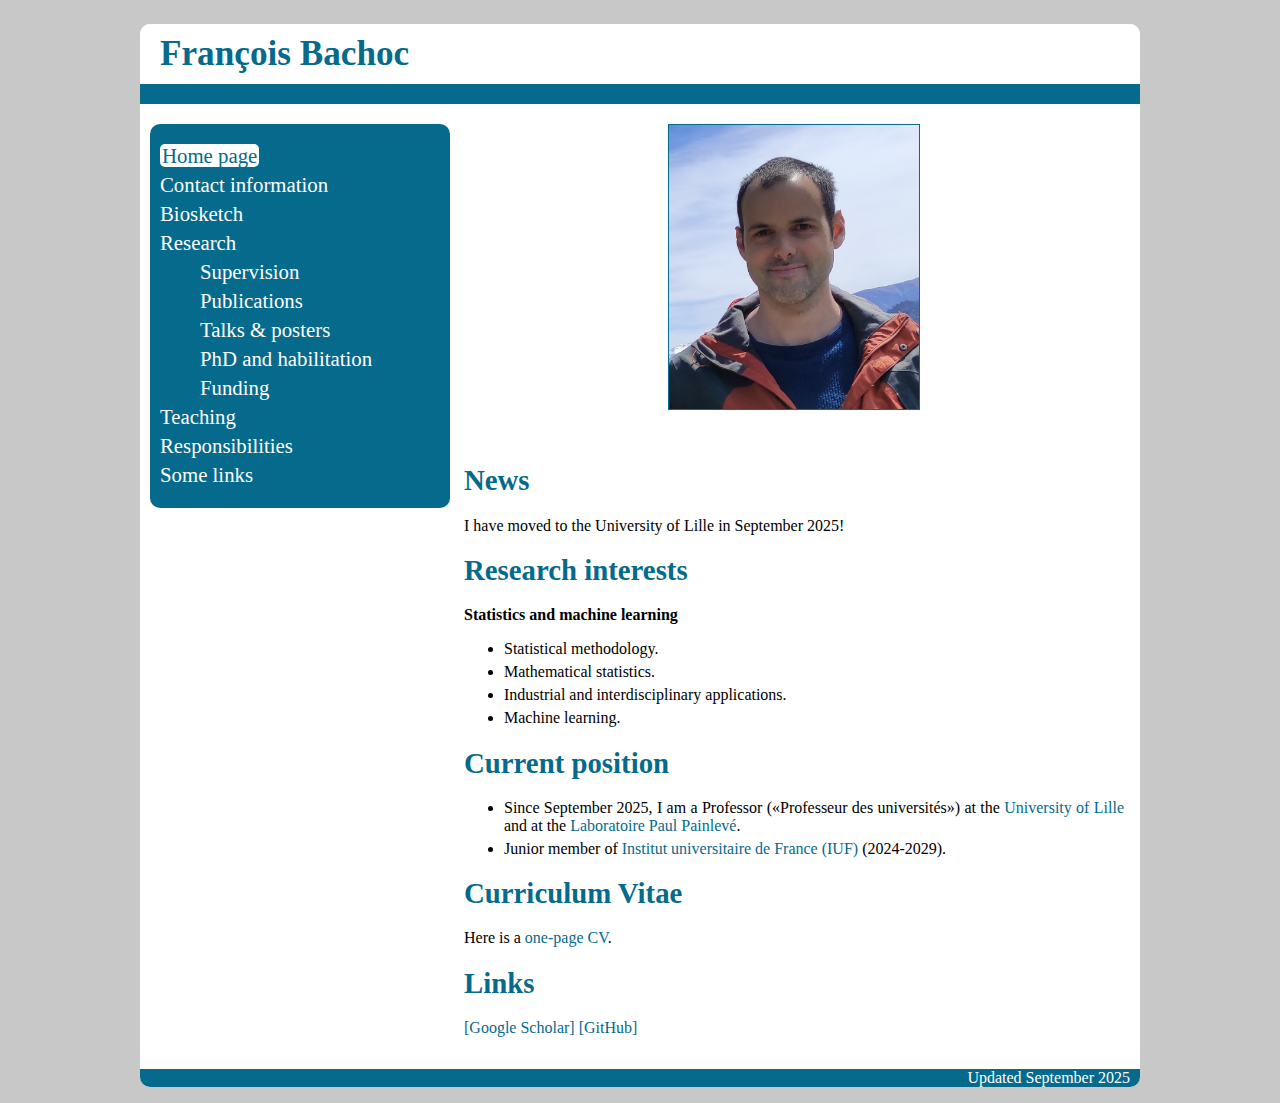
<file: index.html>
<!DOCTYPE html>
<html>
    <head>
        <meta charset="utf-8" />
        <link rel="stylesheet" href="style.css" />
        <meta name="keywords" content="francois bachoc, bachoc francois, bachoc" />
        <meta name="author" content="François Bachoc">
        <meta name="description" content="Webpage of François Bachoc">
        <!--[if lte IE 7]>
        <link rel="stylesheet" href="style_ie.css" />
        <![endif]-->
        <title>Fran&ccedil;ois Bachoc - Home page</title>
		
    </head>

    <body>
        <div id="page">
		<div class="header">
		    	<h1>Fran&ccedil;ois Bachoc
			    	
					</h1>
		</div>
		
		<div class="nav">
			<UL class="nav-list-sections">
				<LI class="nav-section"><span class="nav-current">Home page</span></li>
				<LI class="nav-section"><a href="contact.html">Contact information</a></li>
				<LI class="nav-section"><A HREF="bio.html">Biosketch</A>
				<LI>Research
				<UL class="nav-list-subsections">
					<LI><a href="supervision.html">Supervision</a>
					<LI><A HREF="publications.html">Publications</A>
					<LI><A HREF="presentations.html">Talks & posters</A>
					<LI><A HREF="phd_thesis.html">PhD and habilitation</A>
                                           <LI><A HREF="funding.html">Funding</A>
				</UL>
				<LI class="nav-section"><A HREF="teaching.html">Teaching</A>
	<LI class="nav-section"><A HREF="Responsabilities.html">Responsibilities</A>
                                  <LI class="nav-section"><A HREF="links.html">Some links</A>
			</UL>
		</div>
		
		<div class="section">
			<div class="portrait"> 
				<img src="Portrait_juillet_2021.png"  alt="portrait" width="250px" /> 
			</div>
		
			<div class="presentation">


<!-- 
UN EXEMPLE DE COMMENTAIRES
-->

<!-- 
<h1> 
					Job offer
				</h1>

			  	<p>
<font color="red"> Postdoc</font> in statistics / machine learning in Toulouse. Application deadline is April 1st 2025. <a href="https://sites.google.com/view/anrbackup/postdoc-toulouse?authuser=0">[job offer]</a>
-->

<h1> 
					News
				</h1>

I have moved to the University of Lille in September 2025!



				<h1> 
					Research interests
				</h1>
				<p>
				<strong>Statistics and machine learning</strong> 
					<UL>
				<LI > Statistical methodology.
				<LI > Mathematical statistics.
				<LI > Industrial and interdisciplinary applications.
				<LI > Machine learning.
			</UL>
				</p>
			
				<h1>
					Current position 
				</h1>
				
				<p>

<UL>
				<LI > Since September 2025, I am a Professor (&laquo;Professeur des universit&eacute;s&raquo;) at the <a href="https://www.univ-lille.fr/">University of Lille</a> and at the <a href="https://math.univ-lille.fr/">Laboratoire Paul Painlevé</a>.  
				<LI > Junior member of <a href="https://www.iufrance.fr/">Institut universitaire de France (IUF)</a> (2024-2029).
			</UL>

				

				<h1> 
					Curriculum Vitae
				</h1>

				<p> Here is a <a href="One_page_CV_Francois_Bachoc.pdf">one-page CV</a>.  </p>


				<h1> 
					Links
				</h1>

<p> 
 <a href="https://scholar.google.com/citations?user=Fv36axgAAAAJ&hl=fr">[Google Scholar]</a>  
 <a href="https://github.com/francoisbachoc">[GitHub]</a>  
</p>


			  </div>
		</div>
		<div class="footer">
			<p>
			Updated September 2025
			</p>
		</div>
        </div>
    </body>
</html>
</file>
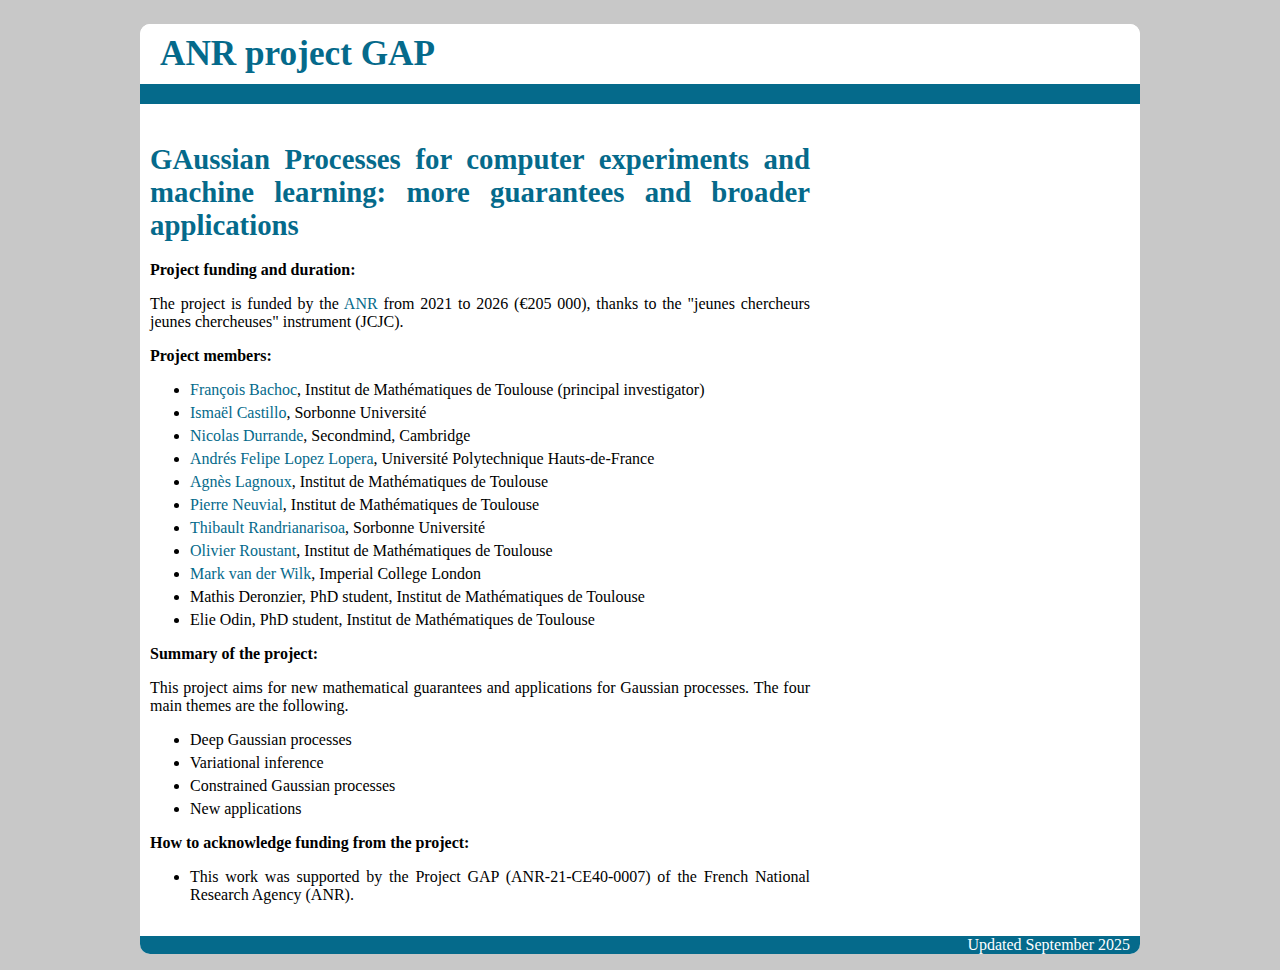
<file: ANR_GAP.html>
<!DOCTYPE html>
<html>
    <head>
        <meta charset="utf-8" />
        <link rel="stylesheet" href="style.css" />
        <meta name="keywords" content="francois bachoc, bachoc francois, bachoc" />
        <meta name="author" content="François Bachoc">
        <meta name="description" content="Webpage of François Bachoc">
        <!--[if lte IE 7]>
        <link rel="stylesheet" href="style_ie.css" />
        <![endif]-->
        <title>ANR GAP</title>
    </head>

    <body>
        <div id="page">
		<div class="header">
		    	<h1>ANR project GAP
			    	
					</h1>
		</div>
				
		
		<div class="section">

		
	<h1>
				GAussian Processes for computer experiments and machine learning: more guarantees and broader applications
				</h1>
				
				<p>
				

				</p>
				
			<p>
<strong>Project funding and duration: </strong> 
	</p>

The project is funded by the  <a href="https://anr.fr">ANR</a> from 2021 to 2026 (&euro;205 000), thanks to the "jeunes chercheurs jeunes chercheuses" instrument (JCJC). 

				
			<p>
<strong>Project members:</strong> 
	</p>
					<UL>

<LI>
                         <a href="https://www.math.univ-toulouse.fr/~fbachoc/index.html">Fran&ccedil;ois Bachoc</a>, Institut de Math&eacute;matiques de Toulouse (principal investigator)
	<br> 
			</LI>
				<LI>
                         <a href="https://www.lpsm.paris/pageperso/castillo/">Isma&euml;l Castillo</a>, Sorbonne Universit&eacute;
	<br> 
			</LI>
<LI>
                         <a href="https://sites.google.com/site/nicolasdurrandehomepage/">Nicolas Durrande</a>, Secondmind, Cambridge
	<br> 
			</LI>
<LI>
            <a href="https://anfelopera.github.io/">Andrés Felipe Lopez Lopera</a>,  Université Polytechnique Hauts-de-France
			</LI>
<LI>
            <a href="http://perso.math.univ-toulouse.fr/lagnoux/">Agn&egrave;s Lagnoux</a>, Institut de Math&eacute;matiques de Toulouse
			</LI>
<LI>
			<a href="https://www.math.univ-toulouse.fr/~pneuvial/">Pierre Neuvial</a>, Institut de Math&eacute;matiques de Toulouse
			</LI>
<LI>
                         <a href="https://thibaultrandrianarisoa.netlify.app">Thibault Randrianarisoa</a>, Sorbonne Universit&eacute;
	<br> 
			</LI>
<LI>
			<a href="https://olivier-roustant.fr">Olivier Roustant</a>, Institut de Math&eacute;matiques de Toulouse
			</LI>
<LI>
                         <a href="https://mvdw.uk">Mark van der Wilk</a>, Imperial College London 
	<br> 
			</LI>
<LI>
                         Mathis Deronzier, PhD student, Institut de Math&eacute;matiques de Toulouse 
	<br> 
			</LI>
<LI>
                         Elie Odin, PhD student, Institut de Math&eacute;matiques de Toulouse 
	<br> 
			</LI>
				</UL>
				</p>

			<p>
<strong>Summary of the project:</strong> 
	</p>

<p>
This project aims for new mathematical guarantees and applications for Gaussian processes. The four main themes are the following. 
	</p>
<p>
<UL>

<LI>Deep Gaussian processes</LI>
<LI>Variational inference</LI>
<LI>Constrained Gaussian processes</LI>
<LI>New applications</LI>
</UL>

</p>

			<p>
<strong>How to acknowledge funding from the project:</strong> 
	</p>
	<UL>

<LI>
	This work was supported by the Project GAP (ANR-21-CE40-0007) of the French National Research Agency (ANR).
</LI>
				</UL>

								
			  </div>
			  
		<div class="footer">
			<p>
						Updated September 2025
			</p>
		</div>
        </div>
    </body>
</html>
</file>
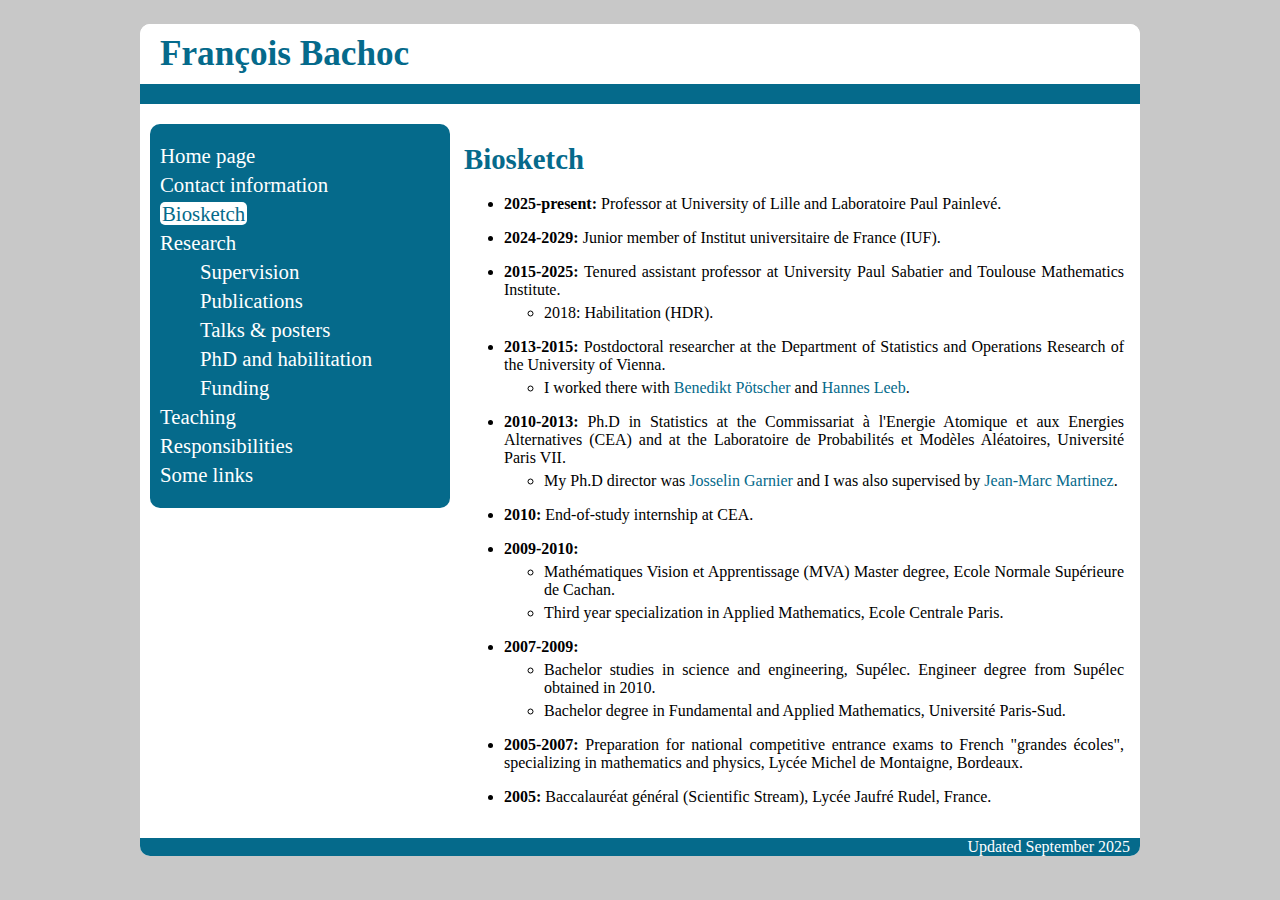
<file: bio.html>
<!DOCTYPE html>
<html>
    <head>
        <meta charset="utf-8" />
        <link rel="stylesheet" href="style.css" />
        <!--[if lte IE 7]>
        <link rel="stylesheet" href="style_ie.css" />
        <![endif]-->
        <title>Dr. Fran&ccedil;ois Bachoc - Biosketch</title>
    </head>

    <body>
        <div id="page">
		<div class="header">
		    	<h1>Fran&ccedil;ois Bachoc
			    	
					</h1>
		</div>
		
				<div class="nav">
			<UL class="nav-list-sections">
				<LI class="nav-section"><a href="index.html">Home page</a></li>
				<LI class="nav-section"><a href="contact.html">Contact information</a></li>
				<LI class="nav-section"><span class="nav-current">Biosketch</span>
				<LI>Research
				<UL class="nav-list-subsections">
					<LI><a href="supervision.html">Supervision</a>
					<LI><A HREF="publications.html">Publications</A>
					<LI><A HREF="presentations.html">Talks & posters</A>
					<LI><A HREF="phd_thesis.html">PhD and habilitation</A>
<LI><A HREF="funding.html">Funding</A>
				</UL>
				<LI class="nav-section"><A HREF="teaching.html">Teaching</A>
<LI class="nav-section"><A HREF="Responsabilities.html">Responsibilities</A>
				<LI class="nav-section"><A HREF="links.html">Some links</A>
			</UL>
		</div>
		
		
		<div class="section">
			
			<h1>
				Biosketch
			</h1>
			<p>

<UL>
			<LI>
			<strong>2025-present:</strong> Professor at University of Lille and Laboratoire Paul Painlevé.
			</LI>
			</UL>


<UL>
			<LI>
			<strong>2024-2029:</strong> Junior member of Institut universitaire de France (IUF).
			</LI>
			</UL>

                        <UL>
			<LI>
			<strong>2015-2025:</strong> Tenured assistant professor at University Paul Sabatier and Toulouse Mathematics Institute.
			<UL>
			<LI>
			2018:  Habilitation (HDR).  
			</LI>
			</UL>

			</LI>
			</UL>
			<UL>
			<LI>
			<strong>2013-2015:</strong> Postdoctoral researcher
			at the Department of Statistics and Operations Research of the
			University of Vienna. 
<UL>
			<LI>
I worked there with <a href="http://www.univie.ac.at/seam/cgi-bin/hp/seam.cgi?;poetscher">Benedikt P&ouml;tscher</a> and <a href="http://stain.univie.ac.at/researchers/hannesleeb/">Hannes Leeb</a>.
			</LI>
			</UL>
			</LI>
			</UL>
			<UL>
			<LI>
			<strong>2010-2013:</strong> Ph.D in Statistics at the
Commissariat &agrave; l'Energie Atomique et
aux Energies Alternatives (CEA) and at the
Laboratoire de
Probabilit&eacute;s et Mod&egrave;les Al&eacute;atoires,
Universit&eacute; Paris VII.
<UL>
			<LI>
My Ph.D director was
<a href="http://josselin-garnier.org/">Josselin Garnier</a> and I was also supervised by
<a href="http://wiki.scilab.org/NISP%20Module">Jean-Marc Martinez</a>.
			</LI>
			</UL>

			</LI>
			</UL>
			<UL>
			<LI>
			<strong>2010:</strong> End-of-study internship at CEA.
			</LI>
			</UL>
			<UL>
			<LI>
			<strong>2009-2010:</strong> 
			<UL>
			<LI>
			Math&eacute;matiques Vision et Apprentissage (MVA) Master degree, Ecole Normale
Sup&eacute;rieure de Cachan.
            </LI>
			<LI>
			Third year specialization in Applied Mathematics, Ecole Centrale Paris.
			</LI>
			</UL>
			</LI>
			</UL>
			<UL>
			<LI>
			<strong>2007-2009:</strong>
			<UL>
			<LI>
			Bachelor studies in science and engineering, Sup&eacute;lec.
			Engineer degree from Sup&eacute;lec obtained in 2010.
            </LI>
			<LI>
			Bachelor degree in Fundamental and Applied Mathematics, Universit&eacute; Paris-Sud.
			</LI>
			</UL>
			</LI>
			</UL>
			<UL>
			<LI>
			<strong>2005-2007:</strong> Preparation for national competitive entrance exams to French "grandes &eacute;coles",
specializing in mathematics and physics, Lyc&eacute;e Michel de Montaigne, Bordeaux.
            </LI>
			</UL>
			<UL>
			<LI>
			<strong>2005:</strong> Baccalaur&eacute;at g&eacute;n&eacute;ral (Scientific Stream), Lyc&eacute;e Jaufr&eacute; Rudel, France.
            </LI>
			
			</UL>
			</p>
 
		</div>
		<div class="footer">
			<p>
				Updated September 2025
			</p>
		</div>
        </div>
    </body>
</html>
</file>
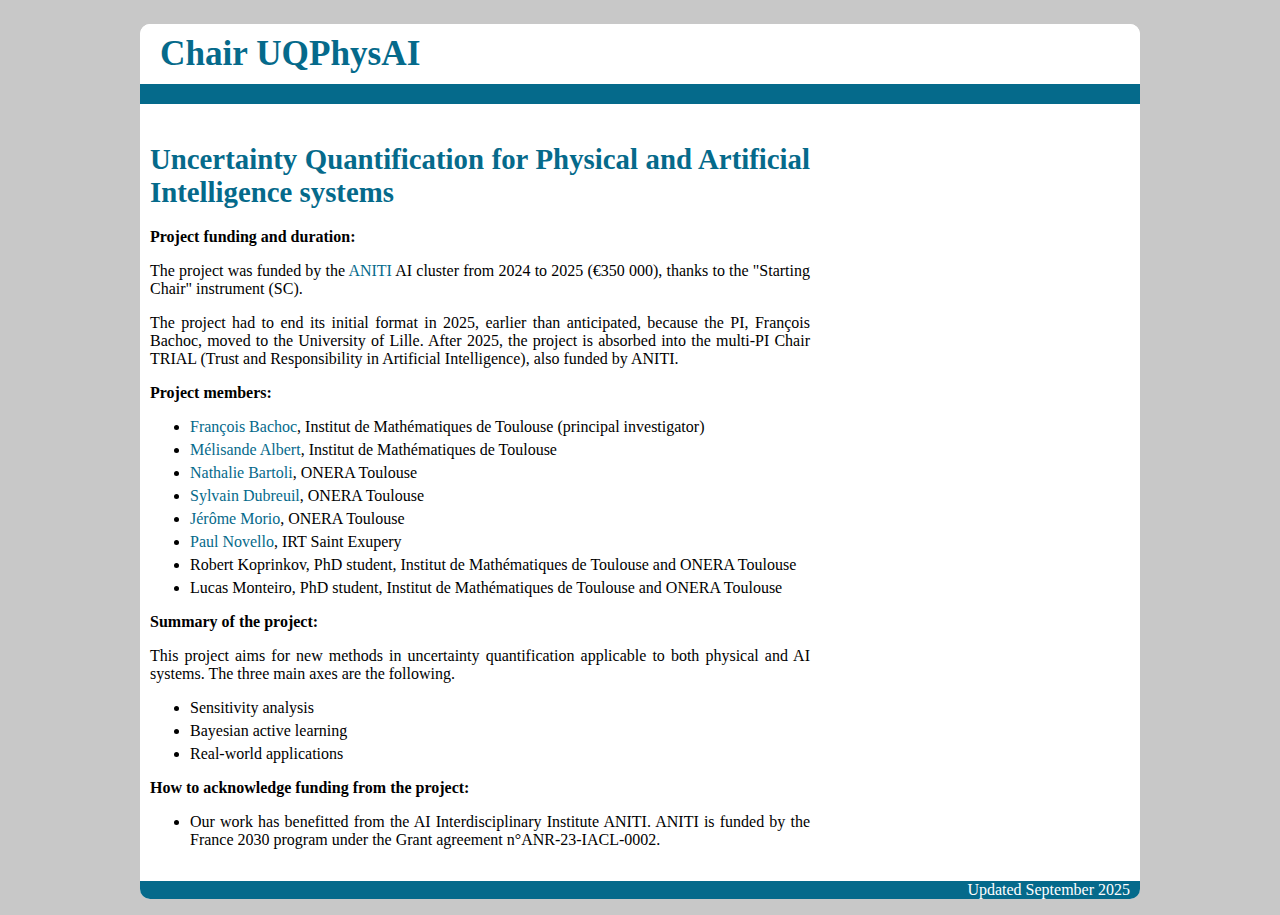
<file: Chaire_UQPhysAI.html>
<!DOCTYPE html>
<html>
    <head>
        <meta charset="utf-8" />
        <link rel="stylesheet" href="style.css" />
        <meta name="keywords" content="francois bachoc, bachoc francois, bachoc" />
        <meta name="author" content="François Bachoc">
        <meta name="description" content="Webpage of François Bachoc">
        <!--[if lte IE 7]>
        <link rel="stylesheet" href="style_ie.css" />
        <![endif]-->
        <title>Chair UQPhysAI</title>
    </head>

    <body>
        <div id="page">
		<div class="header">
		    	<h1>Chair UQPhysAI
			    	
					</h1>
		</div>
				
		
		<div class="section">

		
	<h1>
		Uncertainty Quantification for Physical and Artificial Intelligence systems
				</h1>
				
				<p>
				

				</p>
				
			<p>
<strong>Project funding and duration: </strong> 
	</p>

<p>
The project was funded by the  <a href="https://aniti.univ-toulouse.fr/">ANITI</a> AI cluster from 2024 to 2025 (&euro;350 000), thanks to the "Starting Chair" instrument (SC). 

</p>
<p>

The project had to end its initial format in 2025, earlier than anticipated, because the PI, François Bachoc, moved to the University of Lille. After 2025, the project is absorbed into the multi-PI Chair TRIAL (Trust and Responsibility in Artificial Intelligence), also funded by ANITI.
</p>
				
			<p>
<strong>Project members:</strong> 
	</p>
					<UL>

<LI>
                         <a href="https://www.math.univ-toulouse.fr/~fbachoc/index.html">Fran&ccedil;ois Bachoc</a>, Institut de Math&eacute;matiques de Toulouse (principal investigator)
	<br> 
			</LI>
<LI>
                         <a href="https://perso.math.univ-toulouse.fr/albert/">Mélisande Albert</a>, Institut de Math&eacute;matiques de Toulouse
	<br> 
			</LI>
				<LI>
                         <a href="https://www.onera.fr/fr/staff/nathalie-bartoli">Nathalie Bartoli</a>, ONERA Toulouse
	<br> 
			</LI>
<LI>
                         <a href="https://scholar.google.fr/citations?user=DAa1_GEAAAAJ&hl=fr">Sylvain Dubreuil</a>, ONERA Toulouse
	<br> 
			</LI>


<LI>
                         <a href="https://www.onera.fr/fr/staff/jerome-morio">Jérôme Morio</a>, ONERA Toulouse
	<br> 
			</LI>
<LI>
            <a href="https://scholar.google.com/citations?user=uaJK95oAAAAJ&hl=fr">Paul Novello</a>,  IRT Saint Exupery
			</LI>
<LI>
            Robert Koprinkov, PhD student, Institut de Math&eacute;matiques de Toulouse and ONERA Toulouse
			</LI>
<LI>
            Lucas Monteiro, PhD student, Institut de Math&eacute;matiques de Toulouse and ONERA Toulouse
			</LI>
				</UL>
				</p>

			<p>
<strong>Summary of the project:</strong> 
	</p>

<p>
This project aims for new methods in uncertainty quantification applicable to both physical and AI systems. The three main axes are the following. 
	</p>
<p>
<UL>

<LI> Sensitivity analysis</LI>
<LI>Bayesian active learning</LI>
<LI> Real-world applications</LI>
</UL>

</p>

			<p>
<strong>How to acknowledge funding from the project:</strong> 
	</p>
	<UL>

<LI>
	Our work has benefitted from the AI Interdisciplinary Institute ANITI. ANITI is funded by the France 2030 program under the Grant agreement n°ANR-23-IACL-0002.
</LI>
				</UL>

								
			  </div>
			  
		<div class="footer">
			<p>
						Updated September 2025
			</p>
		</div>
        </div>
    </body>
</html>
</file>
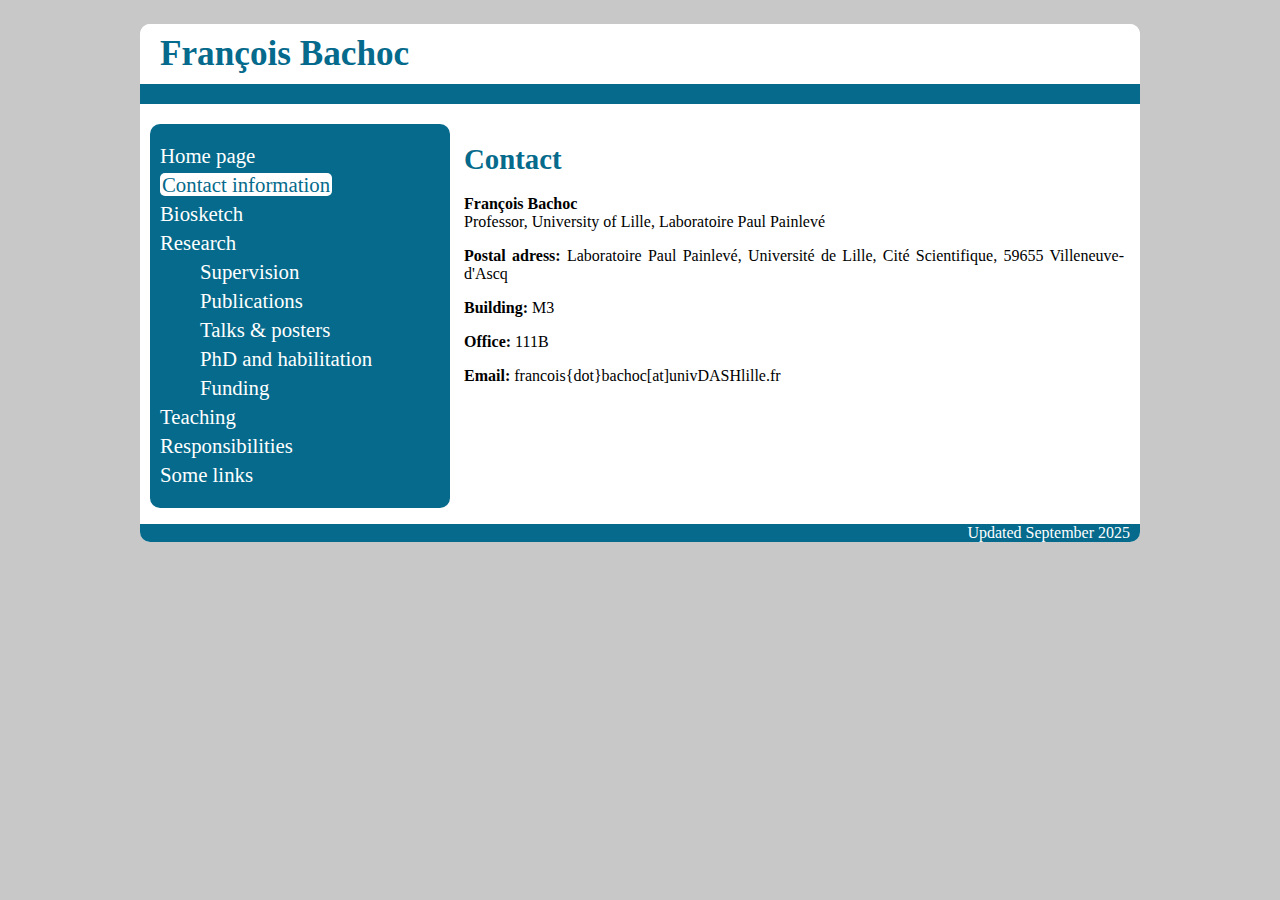
<file: contact.html>
<!DOCTYPE html>
<html>
    <head>
        <meta charset="utf-8" />
        <link rel="stylesheet" href="style.css" />
        <!--[if lte IE 7]>
        <link rel="stylesheet" href="style_ie.css" />
        <![endif]-->
        <title>Fran&ccedil;ois Bachoc - Contact information</title>
    </head>

    <body>
        <div id="page">
		<div class="header">
			    	<h1>Fran&ccedil;ois Bachoc
			    	
					</h1>
		</div>
				<div class="nav">
			<UL class="nav-list-sections">
				<LI class="nav-section"><a href = "index.html">Home page</a>
				<LI class="nav-section"><span class="nav-current">Contact information</span></li>
				<LI class="nav-section"><A HREF="bio.html">Biosketch</A>
				<LI>Research
				<UL class="nav-list-subsections">
					<LI><a href="supervision.html">Supervision</a>
					<LI><A HREF="publications.html">Publications</A>
					<LI><A HREF="presentations.html">Talks & posters</A>
					<LI><A HREF="phd_thesis.html">PhD and habilitation</A>
                                          <LI><A HREF="funding.html">Funding</A>
				</UL>
				<LI class="nav-section"><A HREF="teaching.html">Teaching</A>
<LI class="nav-section"><A HREF="Responsabilities.html">Responsibilities</A>
				<LI class="nav-section"><A HREF="links.html">Some links</A>
			</UL>
		</div>

		
		<div class="section">
				
				<h1>
				Contact
				</h1>
		
				<p>
					<strong>Fran&ccedil;ois Bachoc</strong>
					<br />
					Professor,
					University of Lille, Laboratoire Paul Painlevé
			  	</p>	
		
				<p> 
					<strong>
						Postal adress:
					</strong>
					Laboratoire Paul Painlevé, 
					Université de Lille,
					Cité Scientifique, 
                                 59655 Villeneuve-d'Ascq
				</p>


 
                                <p>
					<strong>Building:</strong> M3
				</p>
				<p>
					<strong>Office:</strong> 111B
				</p>
				<p> 
					<strong>
						Email:
					</strong>
					 francois{dot}bachoc[at]univDASHlille.fr
				</p>
				
<!-- 
				<p>
				<strong>Phone:</strong> 0033 5 61 55 76 50
				</p>
-->

		
		
		</div>
		<div class="footer">
			<p>
			Updated September 2025
			</p>
		</div>
        </div>
    </body>
</html>
</file>
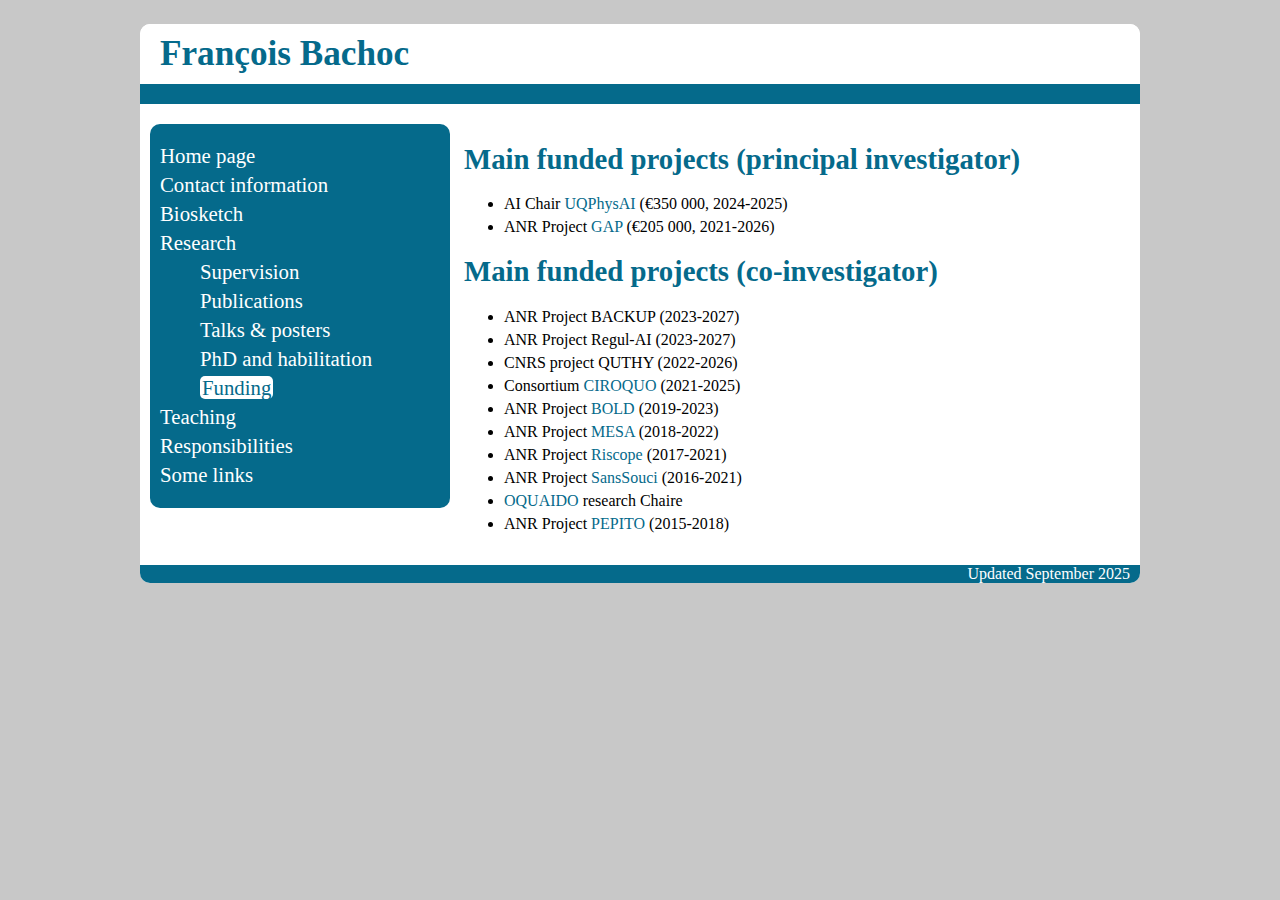
<file: funding.html>
<!DOCTYPE html>
<html>
    <head>
        <meta charset="utf-8" />
        <link rel="stylesheet" href="style.css" />
        <meta name="keywords" content="francois bachoc, bachoc francois, bachoc" />
        <meta name="author" content="François Bachoc">
        <meta name="description" content="Webpage of François Bachoc">
        <!--[if lte IE 7]>
        <link rel="stylesheet" href="style_ie.css" />
        <![endif]-->
        <title>Dr. Fran&ccedil;ois Bachoc - Funding</title>
    </head>

    <body>
        <div id="page">
		<div class="header">
		    	<h1>Fran&ccedil;ois Bachoc
			    	
					</h1>
		</div>
				<div class="nav">
			<UL class="nav-list-sections">
				<LI class="nav-section"><a href="index.html">Home page</a></li>
				<LI class="nav-section"><a href="contact.html">Contact information</a></li>
				<LI class="nav-section"><A HREF="bio.html">Biosketch</A>
				<LI>Research
				<UL class="nav-list-subsections">
					<LI><a href="supervision.html">Supervision</a>
					<LI><A HREF="publications.html">Publications</A>
					<LI><A HREF="presentations.html">Talks & posters</A>
					<LI><A HREF="phd_thesis.html">PhD and habilitation</A>
<LI class="nav-section"><span class="nav-current">Funding</span></li>
				</UL>
				<LI class="nav-section"><A HREF="teaching.html">Teaching</A>
<LI class="nav-section"><A HREF="Responsabilities.html">Responsibilities</A>
				<LI class="nav-section"><A HREF="links.html">Some links</A>
			</UL>
		</div>
		
		<div class="section">

		
	<h1>
				 Main funded projects (principal investigator)
				</h1>
				
				<p>
					<UL>


<LI>
                         AI Chair <a href="Chaire_UQPhysAI.html"> UQPhysAI </a> (&euro;350 000, 2024-2025)
	<br> 
			</LI>			


<LI>
                         ANR Project <a href="ANR_GAP.html"> GAP </a> (&euro;205 000, 2021-2026)
	<br> 
			</LI>

			</UL>

				</p>
				
				<h1>
				 Main funded projects (co-investigator)
				</h1>
				
				<p>
					<UL>
<LI>
                         ANR Project BACKUP (2023-2027)
	<br> 
			</LI>


<LI>
                         ANR Project Regul-AI (2023-2027)
	<br> 
			</LI>

<LI>
                         CNRS project QUTHY (2022-2026)
	<br> 
			</LI>
			
<LI>
                         Consortium <a href="https://ciroquo.ec-lyon.fr"> CIROQUO </a> (2021-2025)
	<br> 
			</LI>
<LI>
                         ANR Project <a href="https://anr.fr/Projet-ANR-19-CE23-0026"> BOLD </a> (2019-2023)
	<br> 
			</LI>
<LI>
                         ANR Project <a href="https://perso.math.univ-toulouse.fr/anr-mesa/"> MESA </a> (2018-2022)
	<br> 
			</LI>
<LI>
                         ANR Project <a href="https://perso.math.univ-toulouse.fr/riscope/"> Riscope </a> (2017-2021)
	<br> 
			</LI>
<LI>
                         ANR Project <a href="https://www.math.univ-toulouse.fr/~pneuvial/sanssouci.html"> SansSouci </a> (2016-2021)
	<br> 
			</LI>
<LI>
                        <a href="https://oquaido.emse.fr"> OQUAIDO </a> research Chaire
	<br> 
			</LI>
<LI>
                         ANR Project <a href="https://anr.fr/Projet-ANR-14-CE23-0011"> PEPITO </a> (2015-2018)
	<br> 
			</LI>

			</UL>

				</p>


									
			  </div>
			  
		<div class="footer">
			<p>
						Updated September 2025
			</p>
		</div>
        </div>
    </body>
</html>
</file>
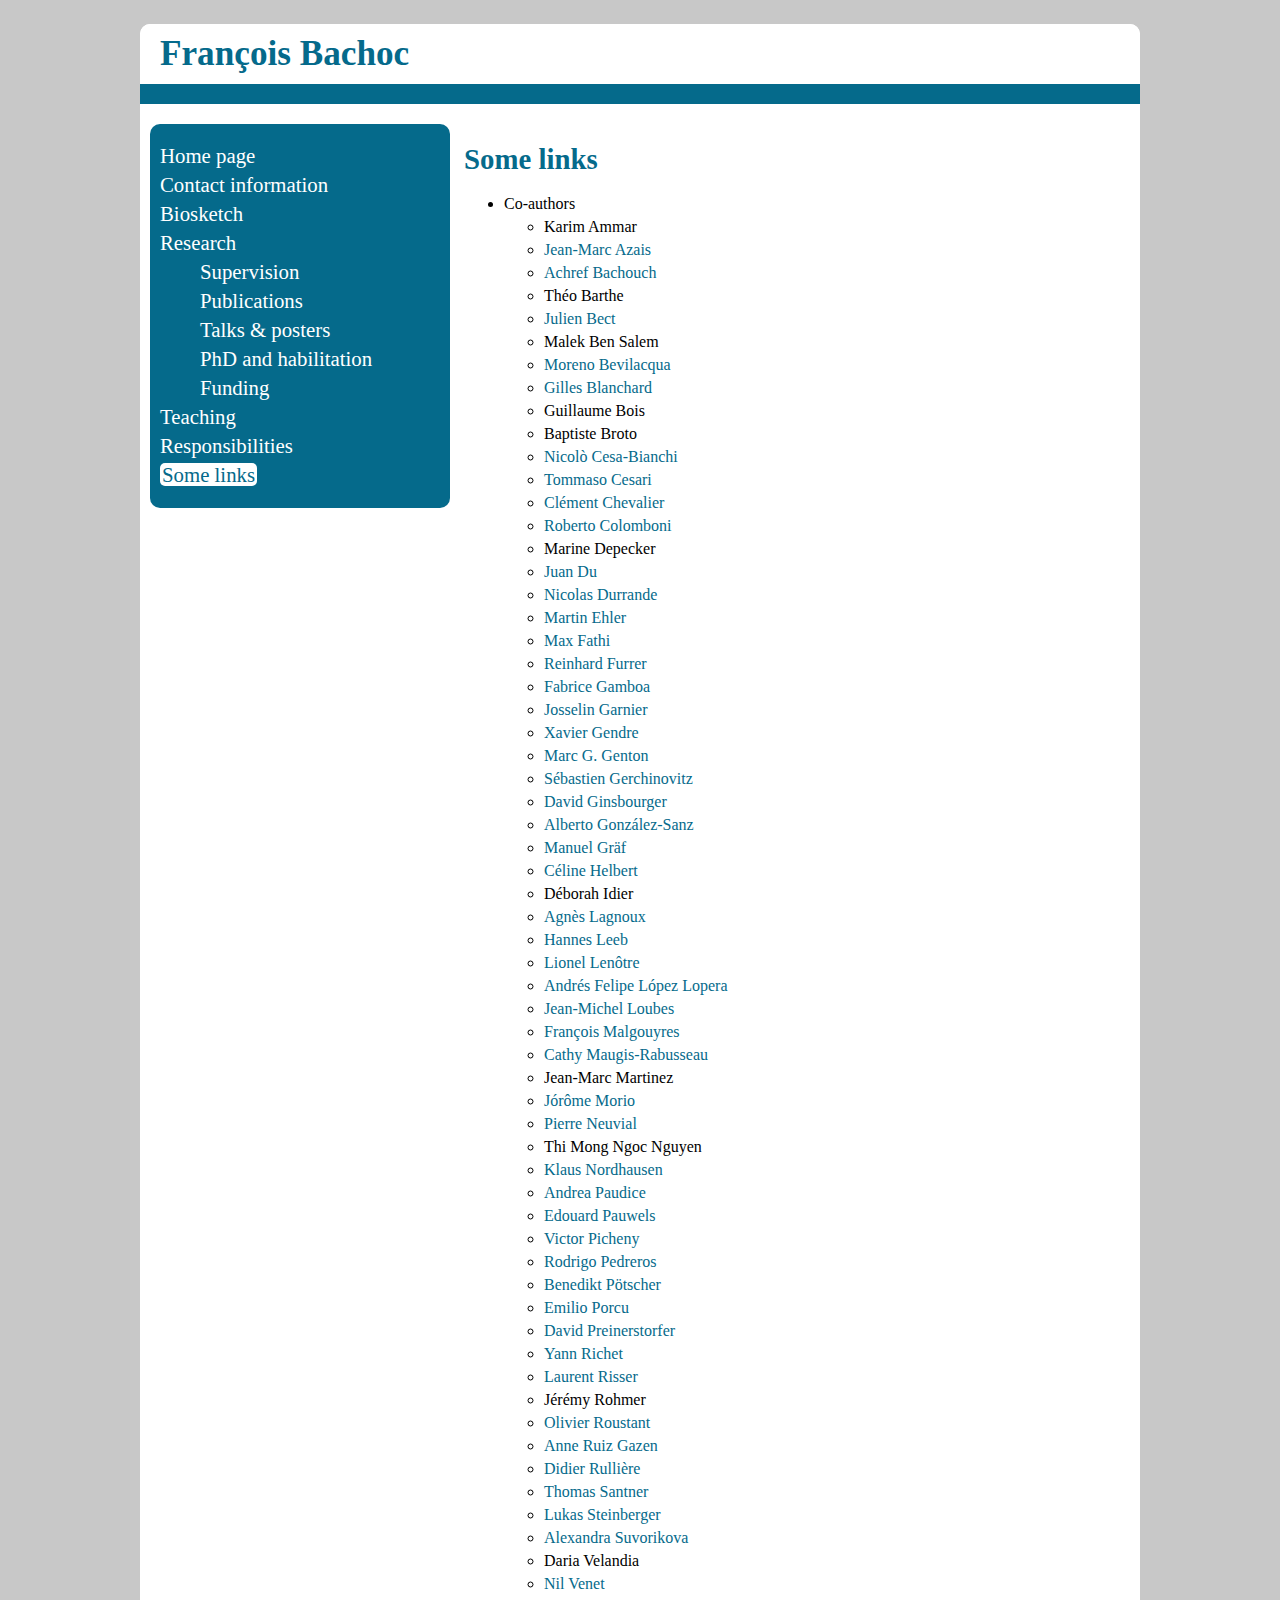
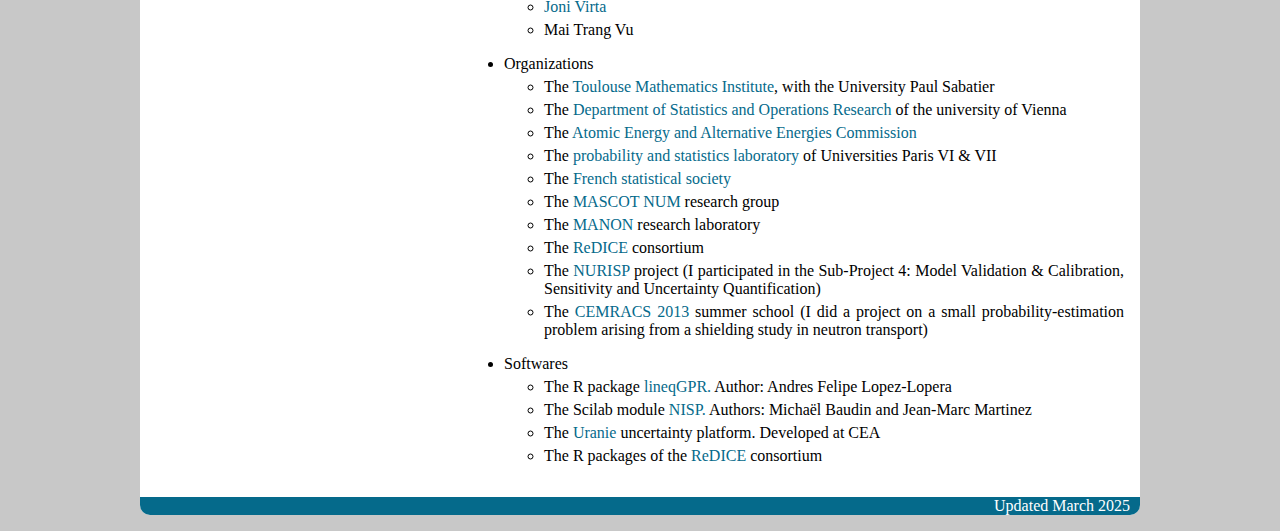
<file: links.html>
<!DOCTYPE html>
<html>
    <head>
        <meta charset="utf-8" />
        <link rel="stylesheet" href="style.css" />
         <!--[if lte IE 7]>
        <link rel="stylesheet" href="style_ie.css" />
        <![endif]-->
        <title>Fran&ccedil;ois Bachoc - Some links</title>
    </head>

    <body>
        <div id="page">
		<div class="header">
		    	<h1>Fran&ccedil;ois Bachoc
			    	
					</h1>
		</div>
				<div class="nav">
			<UL class="nav-list-sections">
				<LI class="nav-section"><a href="index.html">Home page</a></li>
				<LI class="nav-section"><a href="contact.html">Contact information</a></li>
				<LI class="nav-section"><A HREF="bio.html">Biosketch</A>
				<LI>Research
				<UL class="nav-list-subsections">
					<LI><a href="supervision.html">Supervision</a>
					<LI><A HREF="publications.html">Publications</A>
					<LI><A HREF="presentations.html">Talks & posters</A>
					<LI><A HREF="phd_thesis.html">PhD and habilitation</A>
  <LI><A HREF="funding.html">Funding</A>
				</UL>
				<LI class="nav-section"><A HREF="teaching.html">Teaching</A>
<LI class="nav-section"><A HREF="Responsabilities.html">Responsibilities</A>
				<LI class="nav-section"><span class="nav-current">Some links</span>
			</UL>
		</div>

		
		<div class="section">

		
			<h1>
				Some links 
			</h1>

			
			<p>
			<UL>
			<LI>Co-authors
			<UL>
				<LI>
			Karim Ammar
			</LI>
<LI>
                        <a href="https://www.math.univ-toulouse.fr/~azais">Jean-Marc Azais</a>
			</LI>


				<LI>
                        <a href="http://www2.mathematik.hu-berlin.de/~bachouca/">Achref Bachouch</a>
			</LI>

				<LI>
                        Th&eacute;o Barthe 
			</LI>

                        <LI>
			<a href="https://sites.google.com/site/julienbect/">Julien Bect</a>
			</LI>
			<LI>
			Malek Ben Salem
			</LI>
                        <LI>
                        <a href="https://sites.google.com/a/uv.cl/moreno-bevilacqua/home">Moreno Bevilacqua</a>
                          </LI>
                        <LI>
                        <a href="http://www.math.uni-potsdam.de/~blanchard/">Gilles Blanchard</a>
                          </LI>

			<LI>
			Guillaume Bois
			</LI>
			<LI>
			Baptiste Broto
			</LI>

			<LI>
            <a href="https://cesa-bianchi.di.unimi.it/">Nicolò Cesa-Bianchi</a>
			</LI>

			<LI>
            <a href="https://scholar.google.it/citations?user=VFo06EEAAAAJ&hl=en">Tommaso Cesari</a>
			</LI>


			<LI>
            <a href="http://www.clementchevalier.com/">Cl&eacute;ment Chevalier</a>
			</LI>

			<LI>
            <a href="https://scholar.google.com/citations?user=XGtfiRcAAAAJ&hl=en">Roberto Colomboni</a>
			</LI>

			<LI>
			Marine Depecker
			</LI>

			<LI>
            <a href="https://sites.google.com/site/juanduksu/">Juan Du</a>
			</LI>
			<LI>
            <a href="https://sites.google.com/site/nicolasdurrandehomepage/">Nicolas Durrande</a>
			</LI>

			<LI>
            <a href="http://homepage.univie.ac.at/martin.ehler/">Martin Ehler</a>
			</LI>
	<LI>
            <a href="https://www.normalesup.org/~mfathi/">Max Fathi</a>
			</LI>
			<LI>
            <a href="http://user.math.uzh.ch/furrer/">Reinhard Furrer</a>
			</LI>
                         </LI>
                        <LI>
			<a href="https://www.math.univ-toulouse.fr/~gamboa/newwab/Pages_Fabrice_Gamboa/Main_Page.html">Fabrice Gamboa</a>
			</LI>
                        <LI>
			<a href="http://josselin-garnier.org/">Josselin Garnier</a>
			</LI>
			<LI>
                        <a href="http://www.math.univ-toulouse.fr/~xgendre/">Xavier Gendre</a>
                        </LI>
                          <LI>
                        <a href="https://stsda.kaust.edu.sa/Pages/Home.aspx">Marc G. Genton</a>
                        </LI>

                          <LI>
                        <a href="https://www.math.univ-toulouse.fr/~sgerchin/">S&eacute;bastien Gerchinovitz</a>
                        </LI>



                         <LI>
			<a href="http://www.ginsbourger.ch/">David Ginsbourger</a>
			</LI>

                         <LI>
			<a href="https://scholar.google.com/citations?user=8r-z0wIAAAAJ&hl=es">
Alberto González-Sanz</a>
			</LI>

			<LI>
            <a href="http://homepage.univie.ac.at/manuel.graef/index.php">Manuel Gr&auml;f</a>
			</LI>
<LI>
			<a href="http://perso.ec-lyon.fr/helbert.celine/index.php">C&eacute;line Helbert</a>
			</LI>
			<LI>
			D&eacute;borah Idier
			</LI>
			<LI>
            <a href="http://perso.math.univ-toulouse.fr/lagnoux/">Agn&egrave;s Lagnoux</a>
			</LI>
			<LI>
			<a href="http://stain.univie.ac.at/researchers/hannesleeb/">Hannes Leeb</a>
			</LI>
			<LI>
			<a href="http://people.irisa.fr/Lionel.Lenotre/">Lionel Len&ocirc;tre</a>
			</LI>
<LI>
			<a href="https://sites.google.com/site/anfelopera/home">Andr&eacute;s Felipe L&oacute;pez Lopera</a>
			</LI>

		        <LI>
			<a href="http://perso.math.univ-toulouse.fr/loubes/">Jean-Michel Loubes</a>
			</LI>
	<LI>
			<a href="https://www.math.univ-toulouse.fr/~fmalgouy/">Fran&ccedil;ois Malgouyres</a>
			</LI>

<LI>
			<a href="https://www.math.univ-toulouse.fr/~maugis/">Cathy Maugis-Rabusseau</a>
			</LI>

			<LI>
			Jean-Marc Martinez
			</LI>
			<LI>
			<a href="https://www.onera.fr/fr/staff/jerome-morio">J&oacute;r&ocirc;me Morio</a>
			</LI>

			<LI>
			<a href="https://www.math.univ-toulouse.fr/~pneuvial/">Pierre Neuvial</a>
			</LI>

           		<LI>
                        Thi Mong Ngoc Nguyen
			</LI>
<LI>
			<a href="http://klausnordhausen.com/">Klaus Nordhausen</a>
			</LI>

<LI>
			<a href="https://scholar.google.it/citations?user=-r_VHXUAAAAJ&hl=it">Andrea Paudice</a>
			</LI>

<LI>
			<a href="https://www.irit.fr/~Edouard.Pauwels/">Edouard Pauwels</a>
			</LI>

			<LI>
			<a href="https://sites.google.com/site/victorpicheny/">Victor Picheny</a>
			</LI>

			<LI>
			<a href="https://scholar.google.com/citations?user=NsOIcXgAAAAJ&hl=fr">Rodrigo Pedreros</a>
			</LI>

			<LI>
			<a href="http://www.univie.ac.at/seam/cgi-bin/hp/seam.cgi?;poetscher">Benedikt P&ouml;tscher</a>
			</LI>

				<LI>
			<a href="https://emilioporcu.wordpress.com/contact/">Emilio Porcu</a>
			</LI>


				<LI>
			<a href="https://homepage.univie.ac.at/david.preinerstorfer/">David Preinerstorfer</a>
			</LI>

			<LI>
			<a href="https://fr.linkedin.com/in/yann-richet-605115b2">Yann Richet</a>
			</LI>

			<LI>
			<a href="http://laurent.risser.free.fr/menuEng.html">Laurent Risser</a>
			</LI>

			<LI>
			J&eacute;r&eacute;my Rohmer
			</LI>

			<LI>
			<a href="http://www.emse.fr/~roustant/">Olivier Roustant</a>
			</LI>
	<LI>
			<a href="https://www.tse-fr.eu/people/anne-ruiz-gazen">Anne Ruiz Gazen</a>
			</LI>

				<LI>
			<a href="http://isfa.univ-lyon1.fr/recherche/membres-du-laboratoire/didier-rulliere-817205.kjsp">Didier Rulli&egrave;re</a>
			</LI>

                    	<LI>
			<a href="https://www.asc.ohio-state.edu/santner.1/">Thomas Santner</a>
			</LI>

                    	<LI>
			<a href="https://stain.univie.ac.at/researchers/lukas-steinberger/">Lukas Steinberger</a>
			</LI>
<LI>
                        <a href="https://ru.linkedin.com/in/alexandra-suvorikova-a8923a3a">Alexandra Suvorikova</a>
			</LI>
	                <LI>
			Daria Velandia
			</LI>
                        <LI>
			<a href="https://www.math.univ-toulouse.fr/~nvenet/">Nil Venet</a>
			</LI>
                        <LI>
			<a href="https://users.aalto.fi/~virtaj9/">Joni Virta</a>
			</LI>
                        <LI>
			Mai Trang Vu
			</LI>

			
			</UL>
			</LI>
			</UL>
			
			<UL>
			<LI>Organizations
			<UL>
                        <LI>
			The <a href="http://www.math.univ-toulouse.fr/">Toulouse Mathematics Institute</a>, with the University Paul Sabatier 
			</LI>
			<LI>
			The <a href="http://isor.univie.ac.at/">Department of Statistics and Operations Research</a> of the university of Vienna
			</LI>
			<LI>
			The <a href="http://www.cea.fr/">Atomic Energy and Alternative Energies Commission</a>
			</LI>
			<LI>
			The <a href="http://www.proba.jussieu.fr/">probability and statistics laboratory</a> of Universities Paris VI & VII  
			</LI>
			<LI>
			The <a href="http://www.sfds.asso.fr/">French statistical society </a>
			</LI>
			<LI>
			The <a href="http://www.gdr-mascotnum.fr/">MASCOT NUM</a> research group
			</LI>
			<LI>
			The <a href="http://www.ljll.math.upmc.fr/groupes/cea/LRC/">MANON</a> research laboratory
			</LI>
			<LI>
			The <a href="http://www.redice-project.org/">ReDICE</a> consortium
			</LI>
			<LI>
			The <a href="http://www.nuresim.com/www/nurisp/index.php">NURISP</a> project 
			(I participated in the Sub-Project 4: Model Validation & Calibration, Sensitivity and Uncertainty Quantification)
			</LI>
			<LI>
			The <a href="http://smai.emath.fr/cemracs/cemracs13">CEMRACS 2013</a> summer school
			(I did a project on a small probability-estimation problem arising from a shielding study in neutron transport)
			</LI>
			</UL>
			</LI>
			</UL>
			
			<UL>
			<LI>Softwares
			<UL>
<LI>
			The R package <a href="https://cran.r-project.org/web/packages/lineqGPR/lineqGPR.pdf">lineqGPR.</a> Author: Andres Felipe Lopez-Lopera
			</LI>


			<LI>
			The Scilab module <a href="http://wiki.scilab.org/NISP%20Module">NISP.</a> Authors: Micha&euml;l Baudin and Jean-Marc Martinez
			</LI>
			<LI>
			The <a href="http://www.gdr-mascotnum.fr/media/presuranie20110707ecoleete.pdf">Uranie</a> uncertainty platform.
Developed at CEA
			</LI>
			<LI>
			The R packages of the <a href="http://www.redice-project.org/">ReDICE</a> consortium
			</LI>
			</UL>
			</LI>
			</UL>
			</p>
		
		
		</div>
		<div class="footer">
			<p>
			Updated March 2025
			</p>
		</div>
        </div>
    </body>
</html>
</file>
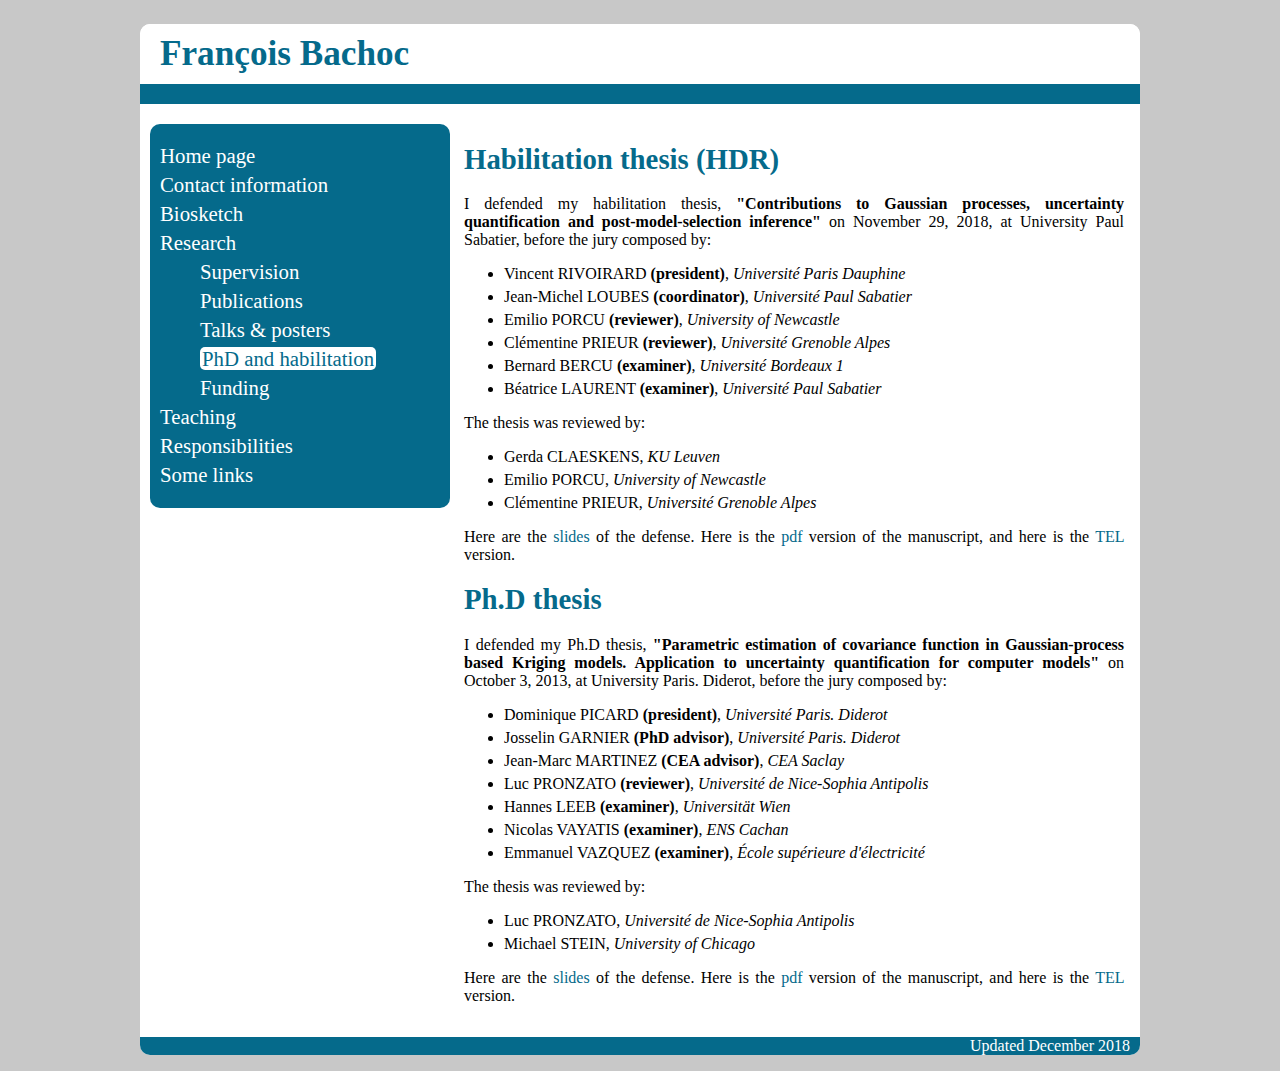
<file: phd_thesis.html>
<!DOCTYPE html>
<html>
    <head>
        <meta charset="utf-8" />
        <link rel="stylesheet" href="style.css" />
        <!--[if lte IE 7]>
        <link rel="stylesheet" href="style_ie.css" />
        <![endif]-->
        <title>Fran&ccedil;ois Bachoc - Ph.D thesis</title>
    </head>

    <body>
        <div id="page">
		<div class="header">
		    	<h1>Fran&ccedil;ois Bachoc
			    	
					</h1>
		</div>
				<div class="nav">
			<UL class="nav-list-sections">
				<LI class="nav-section"><a href="index.html">Home page</a></li>
				<LI class="nav-section"><a href="contact.html">Contact information</a></li>
				<LI class="nav-section"><A HREF="bio.html">Biosketch</A>
				<LI>Research
				<UL class="nav-list-subsections">
					<LI><a href="supervision.html">Supervision</a>
					<LI><A HREF="publications.html">Publications</A>
					<LI><A HREF="presentations.html">Talks & posters</A>
					<LI><span class="nav-current">PhD and habilitation</span>
                                           <LI><A HREF="funding.html">Funding</A>

				</UL>
				<LI class="nav-section"><A HREF="teaching.html">Teaching</A>
<LI class="nav-section"><A HREF="Responsabilities.html">Responsibilities</A>
				<LI class="nav-section"><A HREF="links.html">Some links</A>
			</UL>
		</div>
		
		
		<div class="section">

<h1>
				Habilitation thesis (HDR)
			</h1>
			<p>
				
			I defended my habilitation thesis, <strong>"Contributions to Gaussian processes, uncertainty quantification and post-model-selection inference"</strong>
			on November 29, 2018, at University Paul Sabatier, before the jury composed by:
			</p>
			<UL class="nav-list-sections">
				<LI class="jury_member">
					Vincent RIVOIRARD
					<span class="jury_member_role">(president)</span>,
					<span class="jury_member_affiliation">Universit&eacute; Paris Dauphine</span>
				</li>
				<LI class="jury_member">
					Jean-Michel LOUBES
					<span class="jury_member_role">(coordinator)</span>,
					<span class="jury_member_affiliation">Universit&eacute; Paul Sabatier</span>
				</li>
				<LI class="jury_member">
					Emilio PORCU
					<span class="jury_member_role">(reviewer)</span>,
					<span class="jury_member_affiliation">University of Newcastle</span>
				</li>
				<LI class="jury_member">
					Cl&eacute;mentine PRIEUR
					<span class="jury_member_role">(reviewer)</span>,
					<span class="jury_member_affiliation">Universit&eacute; Grenoble Alpes</span>
				</li>
				<LI class="jury_member">
					Bernard BERCU
					<span class="jury_member_role">(examiner)</span>,
					<span class="jury_member_affiliation">Universit&eacute; Bordeaux 1</span>
				</li>
				<LI class="jury_member">
					B&eacute;atrice LAURENT
					<span class="jury_member_role">(examiner)</span>,
					<span class="jury_member_affiliation">Universit&eacute; Paul Sabatier</span>
				</li>
			</UL>
			
			
			<p>
			The thesis was reviewed by:
			</p>
			
			<UL class="nav-list-sections">
				<LI class="jury_member">
					Gerda CLAESKENS,
					<span class="jury_member_affiliation">KU Leuven</span>
				</li>
				<LI class="jury_member">
					Emilio PORCU,
					<span class="jury_member_affiliation">University of Newcastle</span>
				</li>	
				<LI class="jury_member">
					Cl&eacute;mentine PRIEUR,
					<span class="jury_member_affiliation">Universit&eacute; Grenoble Alpes</span>
				</li>	
			</UL>
			<p>
			Here are the <a href="Bachoc_HDR_defense.pdf">slides</a> of the defense.
			Here is the <a href="https://tel.archives-ouvertes.fr/tel-01940281/document">pdf</a> version of the manuscript, and here is the
			<a href="https://tel.archives-ouvertes.fr/tel-01940281">TEL</a> version.
			</p>


			
			<h1>
				Ph.D thesis
			</h1>
			<p>
				
			I defended my Ph.D thesis, <strong>"Parametric estimation of covariance function in Gaussian-process based Kriging models.
			Application to uncertainty quantification for computer models"</strong>
			on October 3, 2013, at University Paris. Diderot, before the jury composed by:
			</p>
			<UL class="nav-list-sections">
				<LI class="jury_member">
					Dominique PICARD
					<span class="jury_member_role">(president)</span>,
					<span class="jury_member_affiliation">Universit&eacute; Paris. Diderot</span>
				</li>
				<LI class="jury_member">
					Josselin GARNIER
					<span class="jury_member_role">(PhD advisor)</span>,
					<span class="jury_member_affiliation">Universit&eacute; Paris. Diderot</span>
				</li>
				<LI class="jury_member">
					Jean-Marc MARTINEZ
					<span class="jury_member_role">(CEA advisor)</span>,
					<span class="jury_member_affiliation">CEA Saclay</span>
				</li>
				<LI class="jury_member">
					Luc PRONZATO
					<span class="jury_member_role">(reviewer)</span>,
					<span class="jury_member_affiliation">Universit&eacute; de Nice-Sophia Antipolis</span>
				</li>
				<LI class="jury_member">
					Hannes LEEB
					<span class="jury_member_role">(examiner)</span>,
					<span class="jury_member_affiliation">Universit&auml;t Wien</span>
				</li>
				<LI class="jury_member">
					Nicolas VAYATIS
					<span class="jury_member_role">(examiner)</span>,
					<span class="jury_member_affiliation">ENS Cachan</span>
				</li>
				<LI class="jury_member">
					Emmanuel VAZQUEZ
					<span class="jury_member_role">(examiner)</span>,
					<span class="jury_member_affiliation">&Eacute;cole sup&eacute;rieure d'&eacute;lectricit&eacute;</span>
				</li>
			</UL>
			
			
			<p>
			The thesis was reviewed by:
			</p>
			
			<UL class="nav-list-sections">
				<LI class="jury_member">
					Luc PRONZATO,
					<span class="jury_member_affiliation">Universit&eacute; de Nice-Sophia Antipolis</span>
				</li>
				<LI class="jury_member">
					Michael STEIN,
					<span class="jury_member_affiliation">University of Chicago</span>
				</li>	
			</UL>
			<p>
			Here are the <a href="Presentation_soutenance_these.pdf">slides</a> of the defense.
			Here is the <a href="manuscrit_these_Bachoc.pdf">pdf</a> version of the manuscript, and here is the
			<a href="http://tel.archives-ouvertes.fr/tel-00881002">TEL</a> version.
			</p>
		</div>
		<div class="footer">
			<p>
				Updated December 2018
			</p>
		</div>
        </div>
    </body>
</html>
</file>
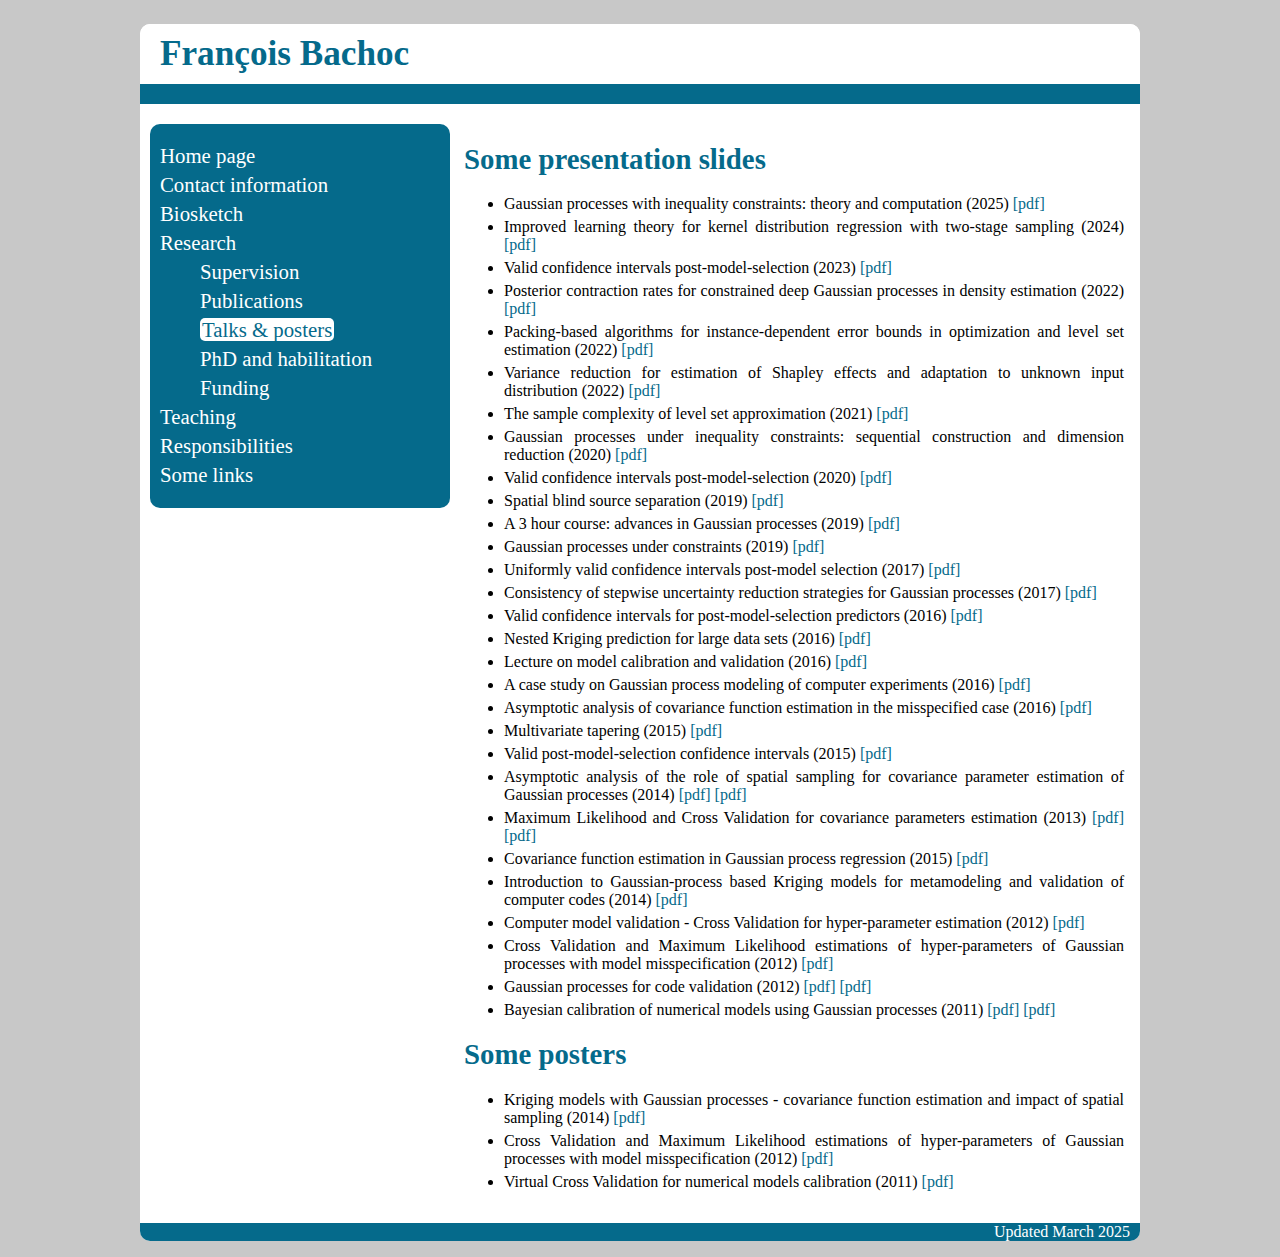
<file: presentations.html>
<!DOCTYPE html>
<html>
    <head>
        <meta charset="utf-8" />
        <link rel="stylesheet" href="style.css" />
        <!--[if lte IE 7]>
        <link rel="stylesheet" href="style_ie.css" />
        <![endif]-->
        <title>Dr. Fran&ccedil;ois Bachoc - Talks & Posters</title>
    </head>

    <body>
        <div id="page">
		<div class="header">
		    	<h1>Fran&ccedil;ois Bachoc
			    	
					</h1>
		</div>
		
	    <div class="nav">
			<UL class="nav-list-sections">
				<LI class="nav-section"><a href="index.html">Home page</a></li>
				<LI class="nav-section"><a href="contact.html">Contact information</a></li>
				<LI class="nav-section"><A HREF="bio.html">Biosketch</A>
				<LI>Research
				<UL class="nav-list-subsections">
					<LI><a href="supervision.html">Supervision</a>
					<LI><A HREF="publications.html">Publications</A>
					<LI class="nav-section"><span class="nav-current">Talks & posters</span>
					<LI><A HREF="phd_thesis.html">PhD and habilitation</A>
 <LI><A HREF="funding.html">Funding</A>
				</UL>
				<LI class="nav-section"><A HREF="teaching.html">Teaching</A>
<LI class="nav-section"><A HREF="Responsabilities.html">Responsibilities</A>
				<LI class="nav-section"><A HREF="links.html">Some links</A>
			</UL>
		</div>

		
		<div class="section">




			<h1>
			Some presentation slides
			</h1>


			<p>
					

			<ul >



<li>
				  Gaussian processes with inequality constraints: theory and computation (2025)
			<a href="Bachoc_Lausanne.pdf">[pdf]</a>
			          </li>

<li>
				  Improved learning theory for kernel distribution regression with two-stage sampling (2024)
			<a href="Bachoc_journees_methode_noyaux.pdf">[pdf]</a>
			          </li>


<li>
				  Valid confidence intervals post-model-selection (2023)
			<a href="Bachoc_Lyon_2024.pdf">[pdf]</a>
			          </li>


<li>
				  Posterior contraction rates for constrained deep Gaussian processes in density estimation (2022)
			<a href="Bachoc_JDS_2022_slides.pdf">[pdf]</a>
			          </li>



<li>
				 Packing-based algorithms for instance-dependent error bounds in optimization and level set estimation (2022)
			<a href="Bachoc_Berne.pdf">[pdf]</a>
			          </li>


<li>
				 Variance reduction for estimation of Shapley effects and adaptation to unknown input distribution (2022)
			<a href="Bachoc_SIAM_UQ.pdf">[pdf]</a>
			          </li>


<li>
				The sample complexity of level set approximation (2021)
			<a href="Level_Sets__Paper_Slides_EUROPT_.pdf">[pdf]</a>
			          </li>

<li>
			Gaussian processes under inequality constraints: sequential construction and dimension reduction (2020)
			<a href="slides_MaxMod.pdf">[pdf]</a>
			          </li>

<li>
			Valid confidence intervals post-model-selection (2020)
			<a href="Bachoc_LJK_2020.pdf">[pdf]</a>
			          </li>

<li>
			Spatial blind source separation (2019)
			<a href="Bachoc_CMStatistics_2019.pdf">[pdf]</a>
			          </li>


<li>
			A 3 hour course: advances in Gaussian processes (2019)
			<a href="Bachoc_MLSS.pdf">[pdf]</a>
			          </li>


<li>
			Gaussian processes under constraints (2019)
			<a href="Slides_GP_constrants.pdf">[pdf]</a>
			          </li>


<li>
			Uniformly valid confidence intervals post-model selection (2017)
			<a href="bachoc_Avignon_2017.pdf">[pdf]</a>
			          </li>


<li>
			Consistency of stepwise uncertainty reduction strategies for Gaussian processes (2017)
			<a href="Bachoc_CERMICS.pdf">[pdf]</a>
			          </li>



	<li>
			Valid confidence intervals for post-model-selection predictors (2016)
			<a href="bachoc_Leuven_2016.pdf">[pdf]</a>
			          </li>




	<li>
			Nested Kriging prediction for large data sets (2016)
			<a href="2016_oquaido.pdf">[pdf]</a>
			          </li>




	<li>
			Lecture on model calibration and validation (2016)
			<a href="Bachoc_ETICS.pdf">[pdf]</a>
			          </li>




	<li>
			A case study on Gaussian process modeling of computer experiments (2016)
			<a href="Bachoc_Journees_MAS_2016.pdf">[pdf]</a>
			          </li>




	<li>
						Asymptotic analysis of covariance function estimation in the misspecified case (2016)
			<a href="Bachoc_CLAPEM_2016.pdf">[pdf]</a>
			          </li>
									<li>
						Multivariate tapering (2015)
			<a href="Bachoc_spatial_statistics_2015.pdf">[pdf]</a>
			          </li>
			
						<li>
						Valid post-model-selection confidence intervals (2015)
			<a href="lundi-17h15-statistiquemathematique1-Bachoc.pdf">[pdf]</a>
			          </li>
			
			
			<li>
			Asymptotic analysis of the role of spatial sampling for covariance parameter estimation of Gaussian processes (2014)
			<a href="Bachoc_UCM2014.pdf">[pdf]</a>
			<a href="Bachoc_Forge_les_eaux.pdf">[pdf]</a>
			</li>
			
			
			<li>
			Maximum Likelihood and Cross Validation for covariance parameters estimation (2013)
			<a href="MascotNum_2013.pdf">[pdf]</a>
			<a href="JDS_2013_slides.pdf">[pdf]</a>
			</li>
		

					<li>
		
			Covariance function estimation in Gaussian process regression (2015)
			<a href="Bachoc_Ensai_2015.pdf">[pdf]</a>
			</li>
			
			
			<li>
			
			Introduction to Gaussian-process based Kriging models for metamodeling and validation of computer codes (2014)
			<a href="LRC_Manon_2014.pdf">[pdf]</a>
			</li>
			
			<li>
			Computer model validation - Cross Validation for hyper-parameter estimation (2012)
			<a href="ASPP2012.pdf">[pdf]</a>
			</li>
			<li>
			Cross Validation and Maximum Likelihood
			estimations of hyper-parameters of Gaussian
			processes with model misspecification (2012)
			<a href="Berne2012.pdf">[pdf]</a>
			</li>
			<li>
			Gaussian processes for code validation (2012)
			<a href="FormationDAM2012.pdf">[pdf]</a>
			<a href="Karlsruhe2012.pdf">[pdf]</a>
			</li>
			<li>
			Bayesian calibration of numerical models using Gaussian
			processes (2011)
			<a href="lrcManon2011.pdf">[pdf]</a>
			<a href="Pise2010.pdf">[pdf]</a>
			          </li>
			
			</ul>
		

			
			
			
			
<h1>
			Some posters
			</h1>

			<p>
			<ul>
			
					<li>
			Kriging models with Gaussian processes - covariance function estimation and impact of spatial sampling (2014)
			<a href="Bachoc_NRC2014_poster.pdf">[pdf]</a>
			</li>
			
			<li>
			Cross Validation and Maximum Likelihood estimations of
			hyper-parameters of Gaussian processes with model
			misspecification (2012)
			<a href="Sheffield2012.pdf">[pdf]</a>
			          </li>
			</li>
			<li>
			Virtual Cross Validation for numerical models calibration (2011)
			<a href="mascot2011.pdf">[pdf]</a>
			          </li>
			</ul>
			</p>
			
		
		</div>
		<div class="footer">
			<p>
			Updated March 2025
			</p>
		</div>
        </div>
    </body>
</html>
</file>
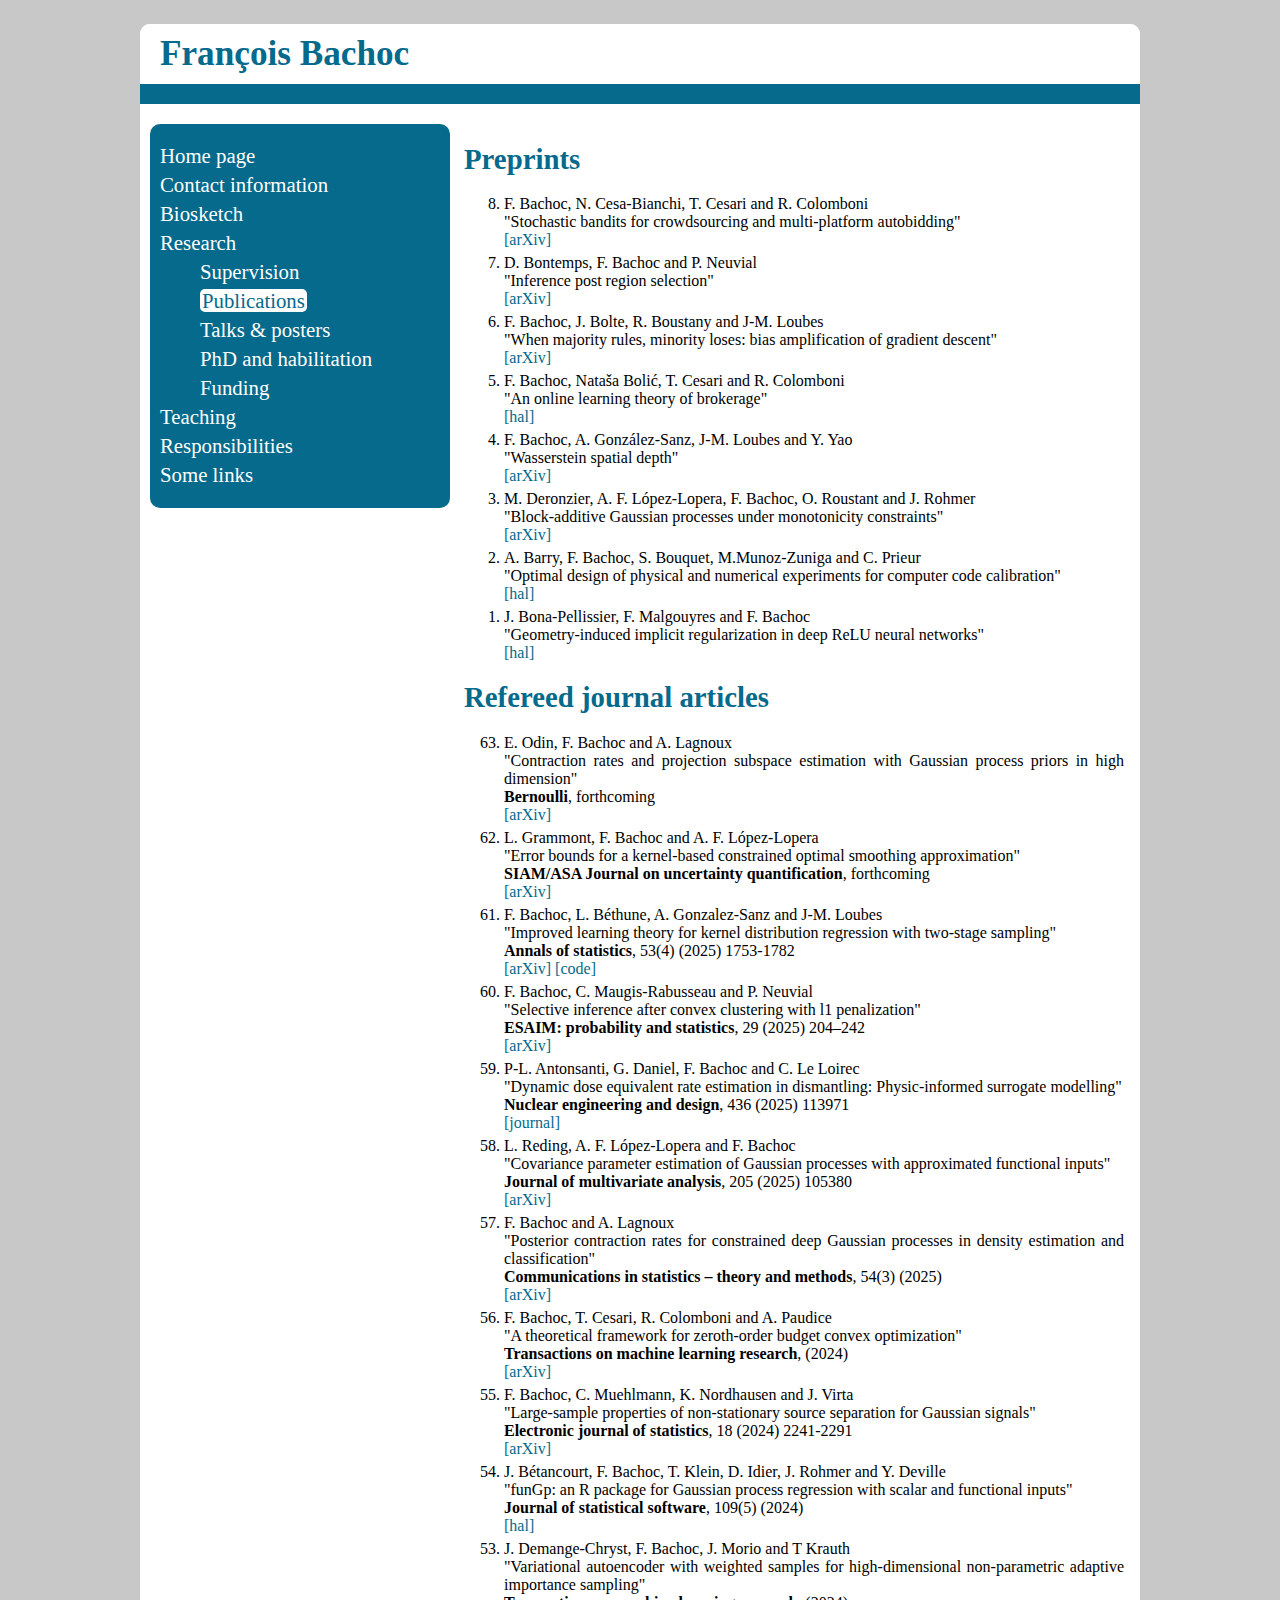
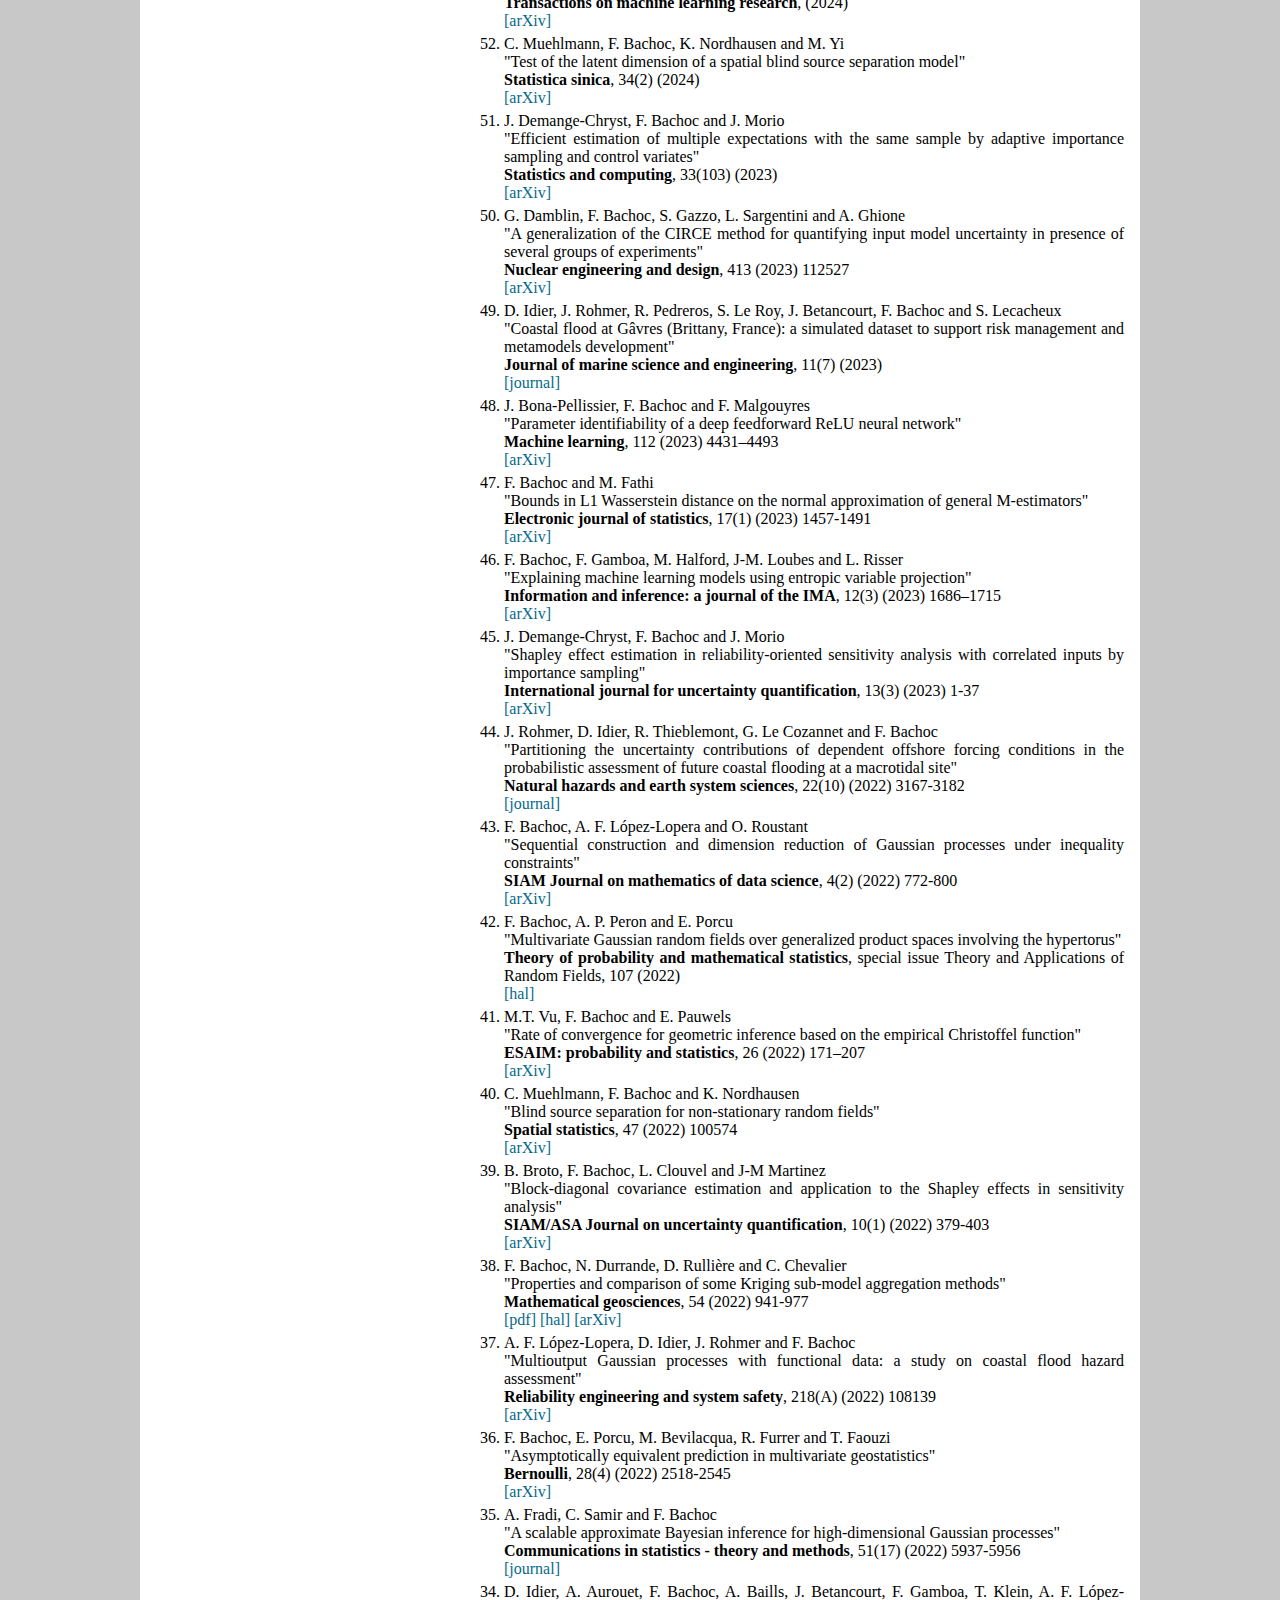
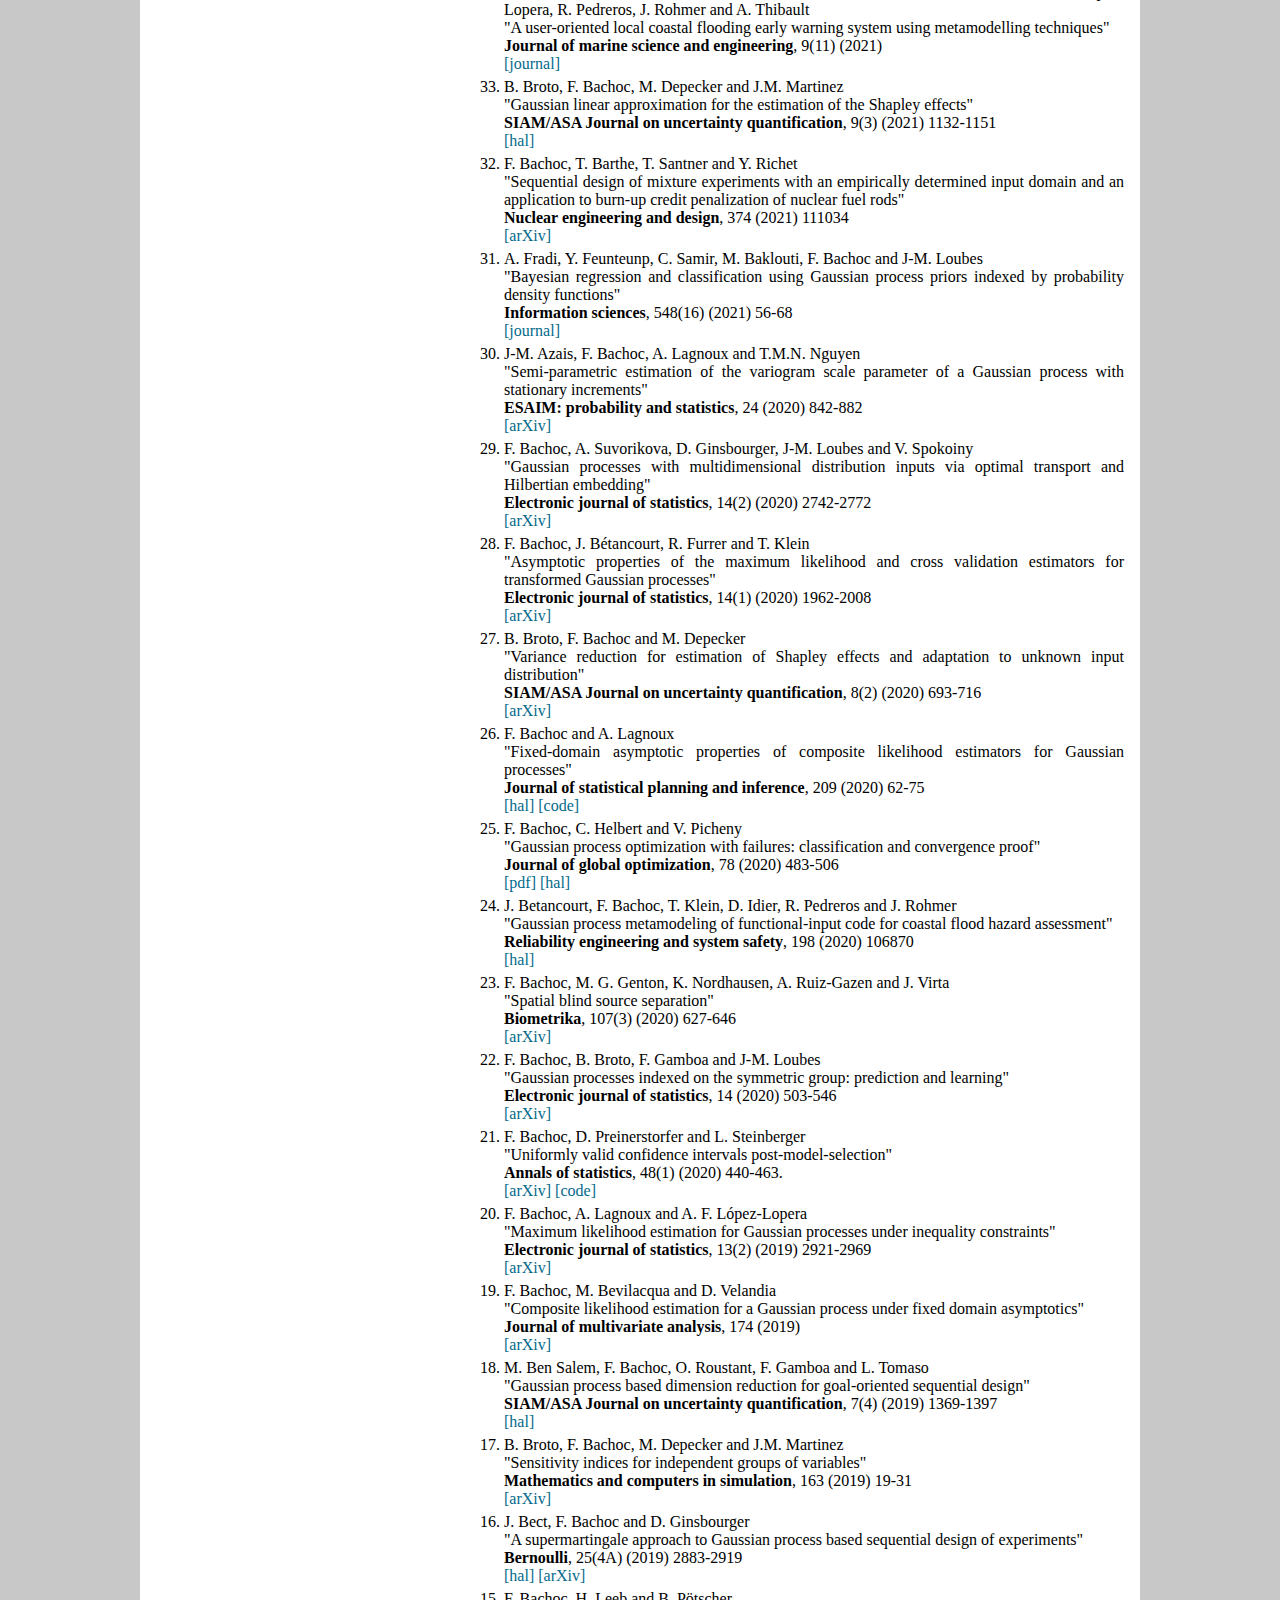
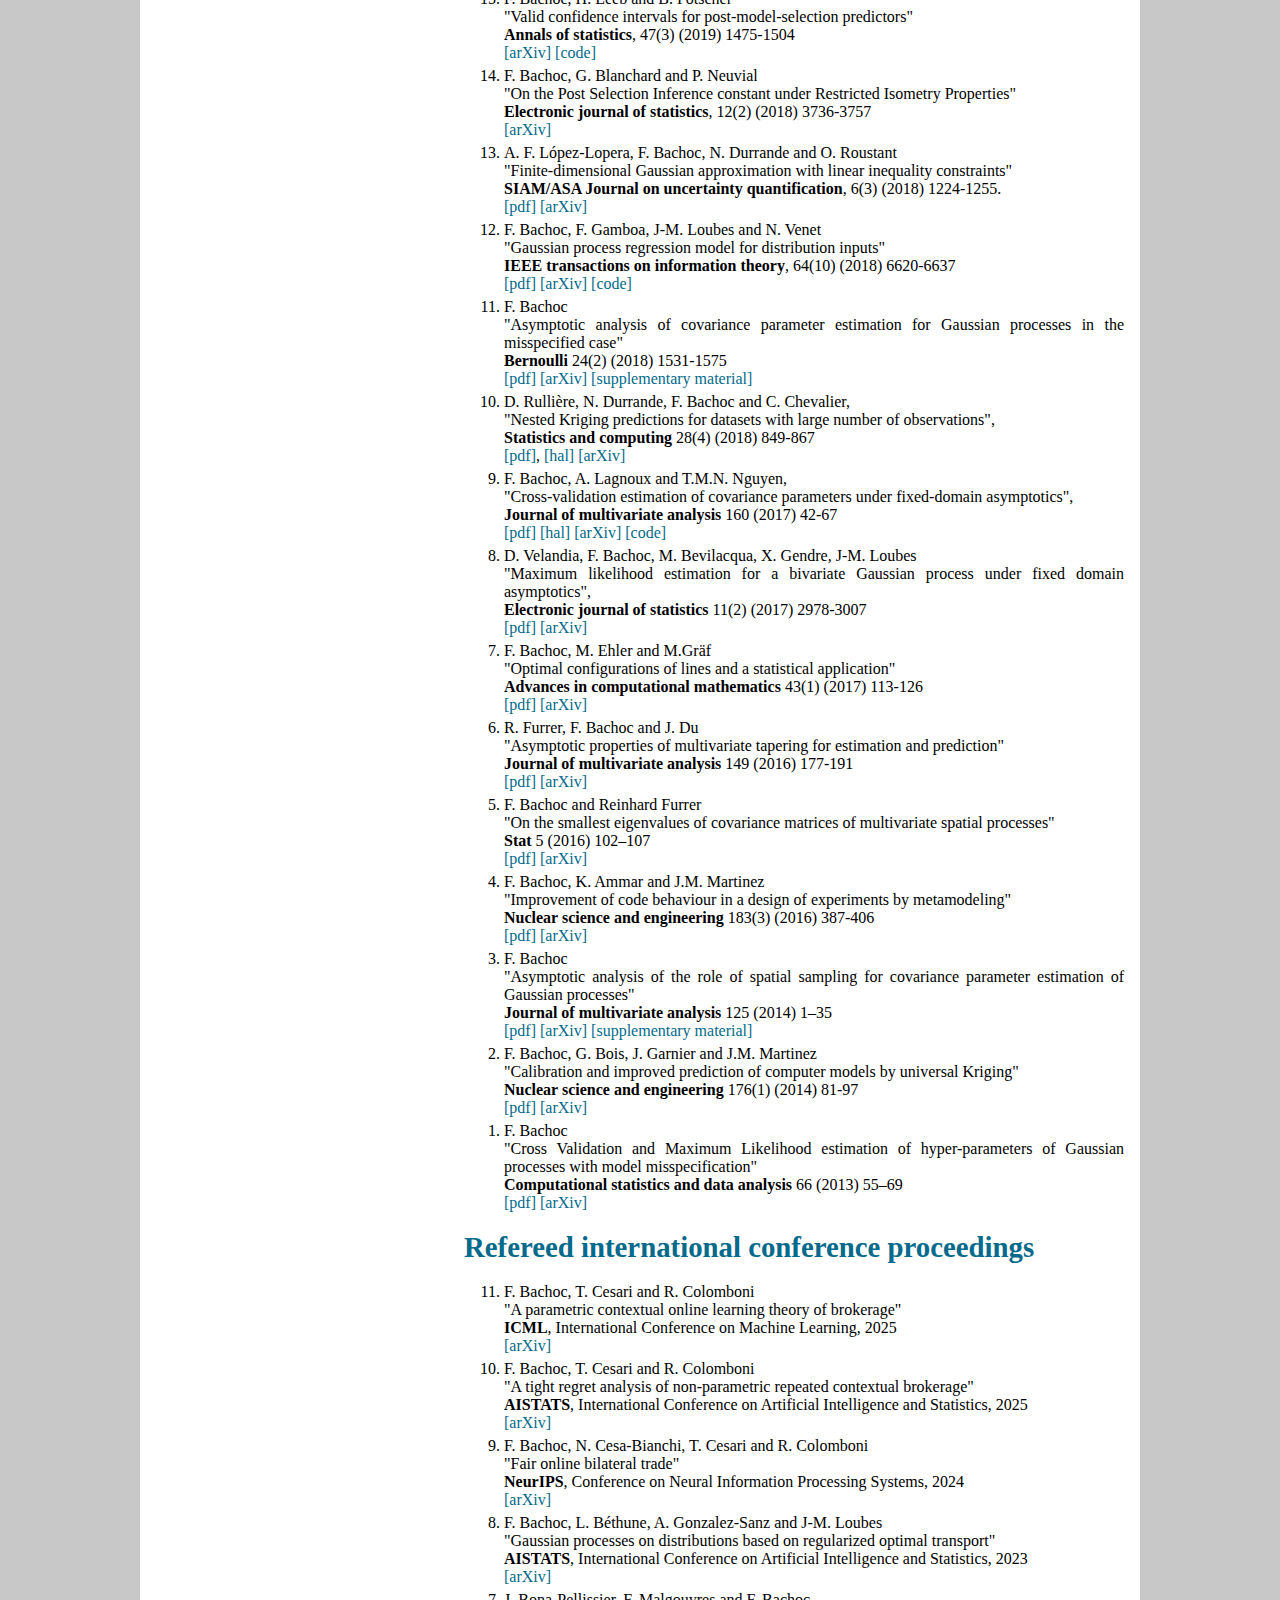
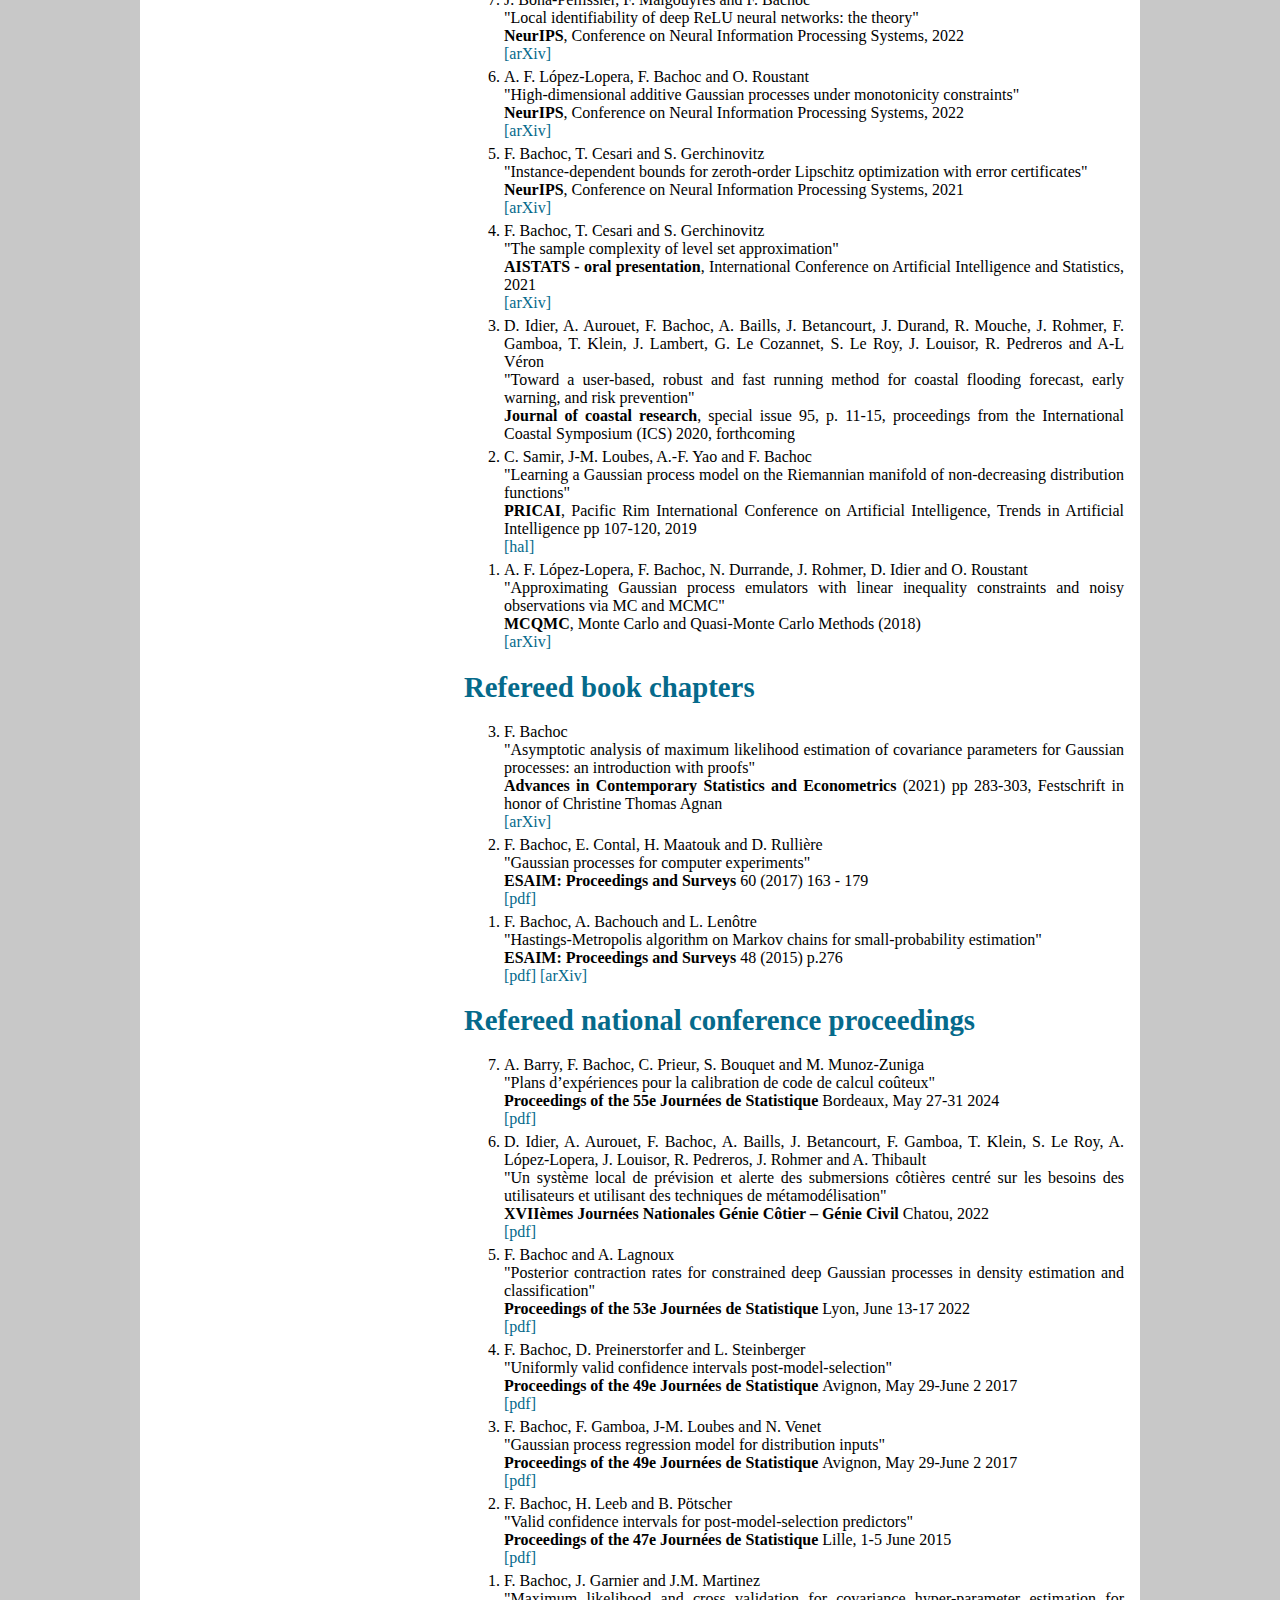
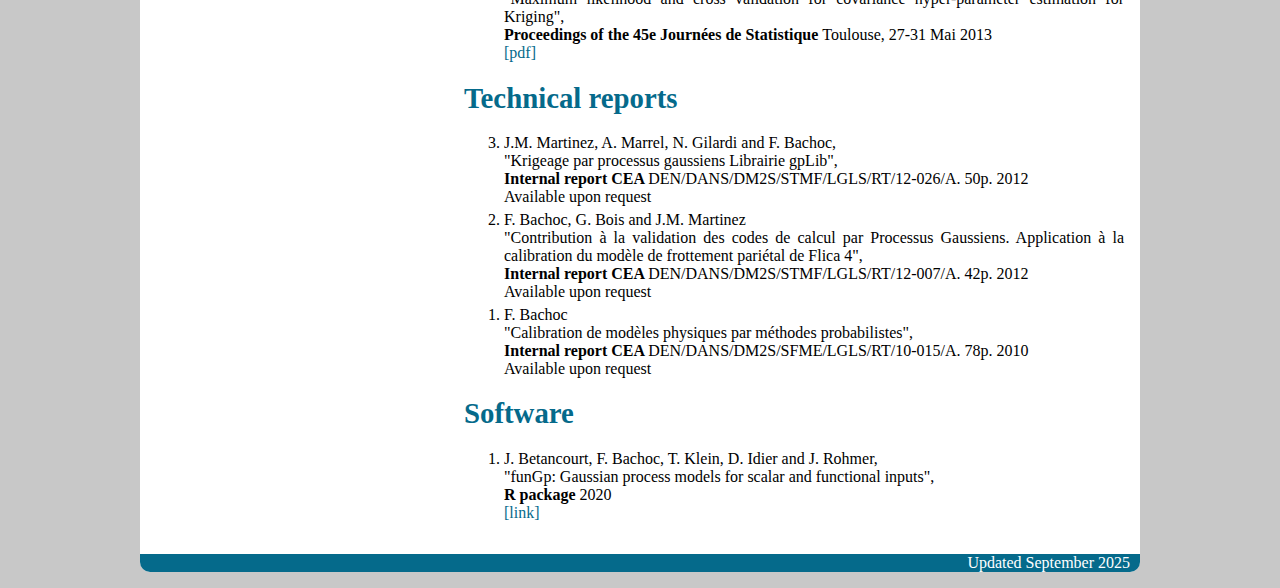
<file: publications.html>
<!DOCTYPE html>
<html>
    <head>
        <meta charset="utf-8" />
        <link rel="stylesheet" href="style.css" />
        <!--[if lte IE 7]>
        <link rel="stylesheet" href="style_ie.css" />
        <![endif]-->
        <title>Fran&ccedil;ois Bachoc - Publications</title>
    </head>

    <body>
        <div id="page">
		<div class="header">
		    	<h1>Fran&ccedil;ois Bachoc
			    	
					</h1>
		</div>
				<div class="nav">
			<UL class="nav-list-sections">
				<LI class="nav-section"><a href = "index.html">Home page</a>
				<LI class="nav-section"><a href="contact.html">Contact information</a></li>
				<LI class="nav-section"><A HREF="bio.html">Biosketch</A>
				<LI>Research
				<UL class="nav-list-subsections">

					<LI><a href="supervision.html">Supervision</a>
					<LI class="nav-section"> <span class="nav-current">Publications</span></li>
					<LI><A HREF="presentations.html">Talks & posters</A>
					<LI><A HREF="phd_thesis.html">PhD and habilitation</A>
  <LI><A HREF="funding.html">Funding</A>
				</UL>
				<LI class="nav-section"><A HREF="teaching.html">Teaching</A>
<LI class="nav-section"><A HREF="Responsabilities.html">Responsibilities</A>
				<LI class="nav-section"><A HREF="links.html">Some links</A>
			</UL>
		</div>
		
		<div class="section">
			


<h1>
			Preprints 
			</h1>

			<p>
			<ol reversed>	

<li>  F. Bachoc, N. Cesa-Bianchi, T. Cesari and R. Colomboni <br>
				<span class="publication-title">"Stochastic bandits for crowdsourcing and multi-platform autobidding"</span>
                                <br>
                                <a href="https://arxiv.org/abs/2508.05844">[arXiv]</a>   
			</li>  

<li>  D. Bontemps, F. Bachoc and P. Neuvial<br>
				<span class="publication-title">"Inference post region selection"</span>
                                <br>
                                <a href="https://arxiv.org/abs/2506.11564">[arXiv]</a>   
			</li>  

<li>  F. Bachoc, J. Bolte, R. Boustany and J-M. Loubes
<br>
				<span class="publication-title">"When majority rules, minority loses: bias amplification of gradient descent"</span>
                                <br>
                                <a href="https://arxiv.org/abs/2505.13122">[arXiv]</a>   
			</li>  

<li>   F. Bachoc, Nataša Bolić, T. Cesari and R. Colomboni<br>
				<span class="publication-title">"An online learning theory of brokerage"</span>
                                <br>
                                <a href="https://hal.science/hal-04987905">[hal]</a>   
			</li>  

<li>  F. Bachoc, A. González-Sanz, J-M. Loubes and Y. Yao<br>
				<span class="publication-title">"Wasserstein spatial depth"</span>
                                <br>
                                <a href="https://arxiv.org/abs/2411.10646">[arXiv]</a>   
			</li>  


<li>  M. Deronzier, A. F. López-Lopera, F. Bachoc, O. Roustant and J. Rohmer<br>
				<span class="publication-title">"Block-additive Gaussian processes under monotonicity constraints"</span>
                                <br>
                                <a href="https://arxiv.org/abs/2407.13402">[arXiv]</a>   
			</li>  







<li>  A. Barry, F. Bachoc, S. Bouquet, M.Munoz-Zuniga and C. Prieur <br>
				<span class="publication-title">"Optimal design of physical and numerical experiments for computer code calibration"</span>
                                <br>
                                <a href="https://hal.science/hal-04615127">[hal]</a>   
			</li>  




<li>  J. Bona-Pellissier, F. Malgouyres and F. Bachoc <br>
				<span class="publication-title">"Geometry-induced implicit regularization in deep ReLU neural networks"</span>
                                <br>
                                <a href="https://hal.science/hal-04452356">[hal]</a>   
			</li>  




















         	            




			</li>  

                           
			
						
			
						</li>
			
						
			
						</li>
			
		
			
	

			

              

					</ol>
			</p> 


			<h1>
				Refereed journal articles
			</h1>
			<p>
			<ol reversed>


<li>  E. Odin, F. Bachoc and A. Lagnoux <br>
				<span class="publication-title">"Contraction rates and projection subspace estimation with Gaussian process priors in high dimension"</span>
                                <br>
<span class="publication-status">Bernoulli</span>, forthcoming<br>
                                <a href="https://arxiv.org/abs/2403.03540">[arXiv]</a>   
			</li>  

<li>  L. Grammont, F. Bachoc and A. F. López-Lopera<br>
				<span class="publication-title">"Error bounds for a kernel-based constrained optimal smoothing approximation"</span>
                                <br>
<span class="publication-status">SIAM/ASA Journal on uncertainty quantification</span>, forthcoming<br>
                                <a href="https://arxiv.org/abs/2407.09040">[arXiv]</a>   
			</li>  

<li>  F. Bachoc, L. Béthune, A. Gonzalez-Sanz and J-M. Loubes <br>
				<span class="publication-title">"Improved learning theory for kernel distribution regression with two-stage sampling"</span>
                                <br>
<span class="publication-status">Annals of statistics</span>, 53(4) (2025) 1753-1782<br> 
                                <a href="https://arxiv.org/abs/2308.14335">[arXiv]</a>   
<a href="https://github.com/francoisbachoc/kernel_distribution_regression">[code]</a> 
			</li>  


<li>  F. Bachoc, C. Maugis-Rabusseau and P. Neuvial <br>
				<span class="publication-title">"Selective inference after convex clustering with l1 penalization"</span>
                                <br>
<span class="publication-status">ESAIM: probability and statistics</span>, 29 (2025) 204–242<br> 
                                <a href="https://arxiv.org/abs/2309.01492">[arXiv]</a>   
			</li>  

<li> P-L. Antonsanti, G. Daniel, F. Bachoc and C. Le Loirec <br>
				<span class="publication-title">"Dynamic dose equivalent rate estimation in dismantling: Physic-informed surrogate modelling"</span>
                                <br>
<span class="publication-status">Nuclear engineering and design</span>, 436 (2025) 113971<br>  
<a href="https://www.sciencedirect.com/science/article/pii/S0029549325001487">[journal]</a>    
			</li>  

<li>  L. Reding, A. F. López-Lopera and F. Bachoc <br>
				<span class="publication-title">"Covariance parameter estimation of Gaussian processes with approximated functional inputs"</span>
                                <br>
<span class="publication-status">Journal of multivariate analysis</span>, 205 (2025) 105380<br> 
                                <a href="https://arxiv.org/abs/2404.17222">[arXiv]</a>   
			</li>  



<li>  F. Bachoc and A. Lagnoux <br>
				<span class="publication-title">"Posterior contraction rates for constrained deep Gaussian processes in density estimation and classification"</span>
                                <br>
 <span class="publication-status">Communications in statistics – theory and methods</span>, 54(3) (2025)<br> 
                                <a href="https://arxiv.org/abs/2112.07280">[arXiv]</a>   
			</li>  


<li>  F. Bachoc, T. Cesari, R. Colomboni and A. Paudice <br>
				<span class="publication-title">"A theoretical framework for zeroth-order budget convex optimization"</span>
                                <br>
<span class="publication-status">Transactions on machine learning research</span>, (2024)<br>
                                <a href="https://arxiv.org/abs/2208.06720">[arXiv]</a>   
			</li>  


<li>  F. Bachoc, C. Muehlmann, K. Nordhausen and J. Virta <br>
				<span class="publication-title">"Large-sample properties of non-stationary source separation for Gaussian signals"</span>
                                <br>
 <span class="publication-status">Electronic journal of statistics</span>, 18 (2024) 2241-2291<br> 
                                <a href="https://arxiv.org/abs/2209.10176">[arXiv]</a>   
			</li>  


<li>  J. B&eacute;tancourt, F. Bachoc, T. Klein, D. Idier, J. Rohmer and Y. Deville <br>
				<span class="publication-title">"funGp: an R package for Gaussian process regression with scalar and functional inputs"</span>
                                <br>
      <span class="publication-status">Journal of statistical software</span>,  109(5) (2024)<br> 
                                <a href="https://hal.archives-ouvertes.fr/hal-02536624">[hal]</a>   


<li>  J. Demange-Chryst, F. Bachoc, J. Morio and T Krauth <br>
				<span class="publication-title">"Variational autoencoder with weighted samples for high-dimensional non-parametric adaptive importance sampling"</span>
                                <br>
      <span class="publication-status">Transactions on machine learning research</span>, (2024)<br> 
                                <a href="https://arxiv.org/abs/2310.09194">[arXiv]</a>   
			</li>  


			</li>  

<li>  C. Muehlmann, F. Bachoc, K. Nordhausen and M. Yi <br>
				<span class="publication-title">"Test of the latent dimension of a spatial blind source separation model"</span>
                                <br>
<span class="publication-status">Statistica sinica</span>, 34(2) (2024)<br>
                                <a href="https://arxiv.org/abs/2011.01711">[arXiv]</a>   

<li>  J. Demange-Chryst, F. Bachoc and J. Morio <br>
				<span class="publication-title">"Efficient estimation of multiple expectations with the same sample by adaptive importance sampling and control variates"</span>
                                <br>
<span class="publication-status">Statistics and computing</span>, 33(103) (2023) <br>
                                <a href="https://arxiv.org/abs/2212.00568">[arXiv]</a>   
			</li>

<li>  G. Damblin, F. Bachoc, S. Gazzo, L. Sargentini and A. Ghione <br>
				<span class="publication-title">"A generalization of the CIRCE method for quantifying input model uncertainty in presence of several groups of experiments"</span>
<br>
      <span class="publication-status">Nuclear engineering and design</span>, 413 (2023) 112527<br> 
                                <a href="https://arxiv.org/abs/2306.02762">[arXiv]</a>   
			</li>  



<li> D. Idier, J.  Rohmer, R. Pedreros, S. Le Roy, J. Betancourt, F. Bachoc and S. Lecacheux<br>
				<span class="publication-title">"Coastal flood at Gâvres (Brittany, France): a simulated dataset to support risk management and metamodels development"</span>
                                <br>
      <span class="publication-status">Journal of marine science and engineering</span>, 11(7) (2023) <br>
                                <a href="https://www.mdpi.com/2077-1312/11/7/1314">[journal]</a>   
			</li>  


<li>  J. Bona-Pellissier, F. Bachoc and F. Malgouyres <br>
				<span class="publication-title">"Parameter identifiability of a deep feedforward ReLU neural network"</span>
 <br>
<span class="publication-status">Machine learning</span>, 112 (2023) 4431–4493<br>
                                <a href="https://arxiv.org/abs/2112.12982">[arXiv]</a>   
			</li>  


<li>  F. Bachoc and M. Fathi <br>
				<span class="publication-title">"Bounds in L1 Wasserstein distance on the normal approximation of general M-estimators"</span>
                                                               <br>
<span class="publication-status">Electronic journal of statistics</span>, 17(1) (2023) 1457-1491<br>
                                <a href="https://arxiv.org/abs/2111.09721">[arXiv]</a>   
			</li>  


		</li>
<li> F. Bachoc, F. Gamboa, M. Halford, J-M. Loubes and L. Risser <br>
				<span class="publication-title">"Explaining machine learning models using entropic variable projection"</span>
                                <br>
<span class="publication-status">Information and inference: a journal of the IMA</span>, 12(3) (2023) 1686–1715<br>
                                <a href="https://arxiv.org/abs/1810.07924">[arXiv]</a>   
			</li>  

<li>  J. Demange-Chryst, F. Bachoc and J. Morio <br>
				<span class="publication-title">"Shapley effect estimation in reliability-oriented sensitivity analysis with correlated inputs by importance sampling"</span>
                                <br>
<span class="publication-status">International journal for uncertainty quantification</span>, 13(3) (2023) 1-37<br>
                                <a href="https://arxiv.org/abs/2202.12679">[arXiv]</a>   
			</li>  


			</li>  

<li> J. Rohmer, D. Idier, R. Thieblemont, G. Le Cozannet and F. Bachoc<br>
				<span class="publication-title">"Partitioning the uncertainty contributions of dependent offshore forcing conditions in the probabilistic assessment of future coastal flooding at a macrotidal site"</span>
                                <br>
      <span class="publication-status">Natural hazards and earth system sciences</span>, 22(10) (2022) 3167-3182<br>
                                <a href="https://nhess.copernicus.org/preprints/nhess-2021-271/">[journal]</a>   
			</li>  

<li>  F. Bachoc, A. F. López-Lopera and O. Roustant  <br>
				<span class="publication-title">"Sequential construction and dimension reduction of Gaussian processes under inequality constraints"</span>
                                <br>
 <span class="publication-status">SIAM Journal on mathematics of data science</span>, 4(2) (2022) 772-800<br>
                                <a href="https://arxiv.org/abs/2009.04188">[arXiv]</a>   
			</li>  



<li>  F. Bachoc, A. P. Peron and E. Porcu <br>
				<span class="publication-title">"Multivariate Gaussian random fields over generalized product spaces involving the hypertorus"</span>
                                <br>
      <span class="publication-status">Theory of probability and mathematical statistics</span>, special issue Theory and Applications of Random Fields, 107 (2022) <br>
                                <a href="https://hal.archives-ouvertes.fr/hal-03583410">[hal]</a>   
			</li>  

<li>  M.T. Vu, F. Bachoc and E. Pauwels <br>
				<span class="publication-title">"Rate of convergence for geometric inference based on the empirical Christoffel function"</span>
                                <br>
      <span class="publication-status">ESAIM: probability and statistics</span>, 26 (2022) 171–207<br>
                                <a href="https://arxiv.org/abs/1910.14458">[arXiv]</a>   
			</li>  

<li>  C. Muehlmann, F. Bachoc and K. Nordhausen <br>
				<span class="publication-title">"Blind source separation for non-stationary random fields"</span>
                                <br>
<span class="publication-status">Spatial statistics</span>, 47 (2022) 100574 <br>
                                <a href="https://arxiv.org/abs/2107.01916">[arXiv]</a>   
			</li>  


<li>  B. Broto, F. Bachoc, L. Clouvel and J-M Martinez <br>
				<span class="publication-title">"Block-diagonal covariance estimation and application to the Shapley effects in sensitivity analysis"</span>
                                <br>
<span class="publication-status">SIAM/ASA Journal on uncertainty quantification</span>, 10(1) (2022)  379-403<br>
                                <a href="https://arxiv.org/abs/1907.12780">[arXiv]</a>   
			</li>  

              <li> F. Bachoc, N. Durrande, D. Rulli&egrave;re and C. Chevalier  <br>
				<span class="publication-title">"Properties and comparison of some Kriging sub-model aggregation methods"</span>
                                <br>
      <span class="publication-status">Mathematical geosciences</span>, 54 (2022) 941-977 <br>
				<a href="Properties_nested_kriging.pdf">[pdf]</a>
                                <a href="https://hal.archives-ouvertes.fr/hal-01561747">[hal]</a>
                                <a href="https://arxiv.org/abs/1707.05708">[arXiv]</a>   
			</li>  




<li>  A. F. López-Lopera, D. Idier, J. Rohmer and F. Bachoc <br>
				<span class="publication-title">"Multioutput Gaussian processes with functional data: a study on coastal flood hazard assessment"</span>
                                <br>
<span class="publication-status">Reliability engineering and system safety</span>, 218(A) (2022) 108139<br>
                                <a href="https://arxiv.org/abs/2007.14052">[arXiv]</a>   
			</li>  

<li>  F. Bachoc, E. Porcu, M. Bevilacqua, R. Furrer and T. Faouzi <br>
				<span class="publication-title">"Asymptotically equivalent prediction in multivariate geostatistics"</span>
                                <br>
  <span class="publication-status">Bernoulli</span>, 28(4) (2022) 2518-2545<br>
                                <a href="https://arxiv.org/abs/2007.14684">[arXiv]</a>   
			</li>  

<li> A. Fradi, C. Samir and  F. Bachoc<br>
				<span class="publication-title">"A scalable approximate Bayesian inference for high-dimensional Gaussian processes"</span>
                                <br>
      <span class="publication-status">Communications in statistics - theory and methods</span>, 51(17) (2022) 5937-5956<br>
                                <a href="https://www.tandfonline.com/doi/abs/10.1080/03610926.2020.1850793">[journal]</a>   
			</li>  


<li> D. Idier, A. Aurouet, F. Bachoc, A. Baills, J. Betancourt, F. Gamboa, T. Klein, A. F. López-Lopera, R. Pedreros, J.  Rohmer and A. Thibault<br>
				<span class="publication-title">"A user-oriented local coastal flooding early warning system using metamodelling techniques"</span>
                                <br>
      <span class="publication-status">Journal of marine science and engineering</span>, 9(11) (2021) <br>
                                <a href="https://www.mdpi.com/2077-1312/9/11/1191">[journal]</a>   
			</li>  


<li>  B. Broto, F. Bachoc, M. Depecker and J.M. Martinez <br>
				<span class="publication-title">"Gaussian linear approximation for the estimation of the Shapley effects"</span>
                                <br>
                                <span class="publication-status">SIAM/ASA Journal on uncertainty quantification</span>, 9(3) (2021) 1132-1151<br>
<a href="https://hal.archives-ouvertes.fr/hal-02737005">[hal]</a>
			</li>  

<li>  F. Bachoc, T. Barthe, T. Santner and Y. Richet<br>
				<span class="publication-title">"Sequential design of mixture experiments with an empirically determined input domain and an application to burn-up credit penalization of nuclear fuel rods"</span>
                                <br>
      <span class="publication-status">Nuclear engineering and design</span>, 374 (2021) 111034  <br> 
                                <a href="https://arxiv.org/abs/2004.03854">[arXiv]</a>   
			</li> 

<li> A. Fradi, Y. Feunteunp, C. Samir, M. Baklouti, F. Bachoc and J-M. Loubes<br>
				<span class="publication-title">"Bayesian regression and classification using Gaussian process priors indexed by probability density functions"</span>
                                <br>
      <span class="publication-status">Information sciences</span>, 548(16) (2021) 56-68 <br>
                                <a href="https://www.sciencedirect.com/science/article/pii/S0020025520309373">[journal]</a>   
			</li>  






<li> J-M. Azais, F. Bachoc, A. Lagnoux and T.M.N. Nguyen<br>
				<span class="publication-title">"Semi-parametric estimation of the variogram scale parameter of a Gaussian process with stationary increments"</span>
                                <br>
      <span class="publication-status">ESAIM: probability and statistics</span>, 24 (2020) 842-882   <br>
                                <a href="https://arxiv.org/abs/1806.03135">[arXiv]</a>   
			</li>  

<li> F. Bachoc, A. Suvorikova, D. Ginsbourger, J-M. Loubes and V. Spokoiny <br>
				<span class="publication-title">"Gaussian processes with multidimensional distribution inputs via optimal transport and Hilbertian embedding"</span>
                                <br>
	<span class="publication-status">Electronic journal of statistics</span>, 14(2) (2020) 2742-2772  <br>
                                <a href="https://arxiv.org/abs/1805.00753">[arXiv]</a>   
			</li>  



<li>  F. Bachoc, J. B&eacute;tancourt, R. Furrer and T. Klein <br>
				<span class="publication-title">"Asymptotic properties of the maximum likelihood and cross validation estimators for transformed Gaussian processes"</span>
                                <br>
				<span class="publication-status">Electronic journal of statistics</span>, 14(1) (2020) 1962-2008  <br>
                                <a href="https://arxiv.org/abs/1911.11199">[arXiv]</a>   
			</li>  




<li> B. Broto, F. Bachoc and M. Depecker  <br>
				<span class="publication-title">"Variance reduction for estimation of Shapley effects and adaptation to unknown input distribution"</span>
                                <br>
				<span class="publication-status">SIAM/ASA Journal on uncertainty quantification</span>, 8(2) (2020) 693-716<br>
                                <a href="https://arxiv.org/abs/1812.09168">[arXiv]</a>   
			</li>  

<li>  F. Bachoc and A. Lagnoux <br>
				<span class="publication-title">"Fixed-domain asymptotic properties of composite likelihood estimators for Gaussian processes"</span>
                                <br>
				<span class="publication-status">Journal of statistical planning and inference</span>, 209 (2020) 62-75<br>
                                <a href="https://hal.archives-ouvertes.fr/hal-02079975">[hal]</a> 
  <a href="https://github.com/francoisbachoc/Composite_likelihood_asymptotic">[code]</a> 
			</li>  

<li>  F. Bachoc, C. Helbert and V. Picheny <br>
				<span class="publication-title">"Gaussian process optimization with failures: classification and convergence proof"</span>
                                <br>
				<span class="publication-status">Journal of global optimization</span>, 78 (2020) 483-506   <br>
                                <a href="optim_with_failure_hal.pdf">[pdf]</a>   
                                <a href="https://hal.archives-ouvertes.fr/hal-02100819/">[hal]</a> 
			</li>  

<li>  J. Betancourt, F. Bachoc, T. Klein, D. Idier, R. Pedreros and J. Rohmer <br>
				<span class="publication-title">"Gaussian process metamodeling of functional-input code for coastal flood hazard assessment"</span>
                                <br>
				<span class="publication-status">Reliability engineering and system safety</span>, 198 (2020) 106870 <br>
                                <a href="https://hal.archives-ouvertes.fr/hal-01998727">[hal]</a>   
			</li>  




<li> F. Bachoc, M. G. Genton, K. Nordhausen, A. Ruiz-Gazen and J. Virta <br>
				<span class="publication-title">"Spatial blind source separation"</span>
                                <br>
				<span class="publication-status">Biometrika</span>, 107(3) (2020) 627-646  <br>
                                <a href="https://arxiv.org/abs/1812.09187">[arXiv]</a>   
			</li>  



<li> F. Bachoc, B. Broto, F. Gamboa and J-M. Loubes <br>
				<span class="publication-title">"Gaussian processes indexed on the symmetric group: prediction and learning"</span>
                                <br>
				<span class="publication-status">Electronic journal of statistics</span>, 14 (2020) 503-546  <br>
                                <a href="https://arxiv.org/abs/1803.06118">[arXiv]</a>   
			</li>  


                  <li> F. Bachoc, D. Preinerstorfer and L. Steinberger  <br>
				<span class="publication-title">"Uniformly valid confidence intervals post-model-selection"</span>
                                <br>
				<span class="publication-status">Annals of statistics</span>, 48(1) (2020) 440-463. <br>
                                <a href="https://arxiv.org/abs/1611.01043">[arXiv]</a>   
<a href="https://github.com/francoisbachoc/POSI_nonLinear_nonGaussian">[code]</a>   
</li> 


<li> F. Bachoc, A. Lagnoux and A. F. López-Lopera <br>
				<span class="publication-title">"Maximum likelihood estimation for Gaussian processes under inequality constraints"</span>
                                <br>
				<span class="publication-status">Electronic journal of statistics</span>,  13(2) (2019) 2921-2969  <br>
                                <a href="https://arxiv.org/abs/1804.03378">[arXiv]</a>   
			</li>  

			</li>  	

<li> F. Bachoc, M. Bevilacqua and D. Velandia <br>
				<span class="publication-title">"Composite likelihood estimation for a Gaussian process under fixed domain asymptotics"</span>
                                <br>
				<span class="publication-status">Journal of multivariate analysis</span>, 174 (2019)  <br>
                                <a href="https://arxiv.org/abs/1807.08988">[arXiv]</a>   
			</li>  


              <li> M. Ben Salem, F. Bachoc, O. Roustant, F. Gamboa and L. Tomaso <br>
				<span class="publication-title">"Gaussian process based dimension reduction for goal-oriented sequential design"</span>
                                <br>
				<span class="publication-status">SIAM/ASA Journal on uncertainty quantification</span>, 7(4) (2019) 1369-1397  <br>
                                <a href="https://hal.archives-ouvertes.fr/hal-01688329">[hal]</a>   
			</li>  





<li> B. Broto, F. Bachoc, M. Depecker and J.M. Martinez <br>
				<span class="publication-title">"Sensitivity indices for independent groups of variables"</span>
                                <br>
				<span class="publication-status">Mathematics and computers in simulation</span>, 163 (2019) 19-31  <br>
                                <a href="https://arxiv.org/abs/1801.04095">[arXiv]</a>   
			</li>  





		<li>  J. Bect, F. Bachoc and D. Ginsbourger  <br>
				<span class="publication-title">"A supermartingale approach to Gaussian process based sequential design of experiments"
				</span>
                                <br>
				<span class="publication-status">Bernoulli</span>, 25(4A) (2019) 2883-2919 <br>
                                <a href="https://hal.archives-ouvertes.fr/hal-01351088">[hal]</a>
                                <a href="https://arxiv.org/abs/1608.01118">[arXiv]</a>   				
			</li>     

   

<li>	F. Bachoc, H. Leeb and B. P&ouml;tscher <br>
				<span class="publication-title">"Valid confidence intervals for post-model-selection predictors"</span> <br>
				<span class="publication-status">Annals of statistics</span>, 47(3) (2019) 1475-1504 <br>
				<a href="http://arxiv.org/abs/1412.4605">[arXiv]</a>		
	<a href="https://github.com/francoisbachoc/POSI_prediction">[code]</a>
			</li>

<li> F. Bachoc, G. Blanchard and P. Neuvial <br>
				<span class="publication-title">"On the Post Selection Inference constant under Restricted Isometry Properties"</span>
                                <br>
				<span class="publication-status">Electronic journal of statistics</span>, 12(2) (2018) 3736-3757 <br>
                                <a href="https://arxiv.org/abs/1804.07566">[arXiv]</a>
			</li>  

        <li> A. F. López-Lopera, F. Bachoc, N. Durrande and O. Roustant  <br>
				<span class="publication-title">"Finite-dimensional Gaussian approximation with linear inequality constraints"</span>
                                <br>
				<span class="publication-status">SIAM/ASA Journal on uncertainty quantification</span>, 6(3) (2018) 1224-1255.  <br>
				<a href="lopera_finite_dimensional.pdf">[pdf]</a>
                                <a href="https://arxiv.org/abs/1710.07453">[arXiv]</a>   
			</li>  



          <li> F. Bachoc, F. Gamboa, J-M. Loubes and N. Venet  <br>
				<span class="publication-title">"Gaussian process regression model for distribution inputs"</span>
                                <br>
				<span class="publication-status"> IEEE transactions on information theory</span>, 64(10) (2018) 6620-6637 <br>
				<a href="Revision_Bachoc_Gamboa_Loubes_Venet.pdf">[pdf]</a>
                                <a href="https://arxiv.org/abs/1701.09055">[arXiv]</a>   
<a href="https://github.com/francoisbachoc/GP_one-dimensional_transport">[code]</a>
			</li> 


<li>	F. Bachoc <br>
				<span class="publication-title">"Asymptotic analysis of covariance parameter estimation for Gaussian processes in the misspecified case"</span> <br>
				<span class="publication-status">Bernoulli</span> 24(2) (2018) 1531-1575 <br>
				<a href="bachoc15asymptotic.pdf">[pdf]</a>
				<a href="http://arxiv.org/abs/1412.1926">[arXiv]</a>
				<a href="bachoc15asymptotic_supplement.pdf">[supplementary material]</a>
			</li>

               <li> D. Rulli&egrave;re, N. Durrande, F. Bachoc and C. Chevalier,  <br>
				<span class="publication-title">"Nested Kriging predictions for datasets with large number of observations"</span>,
                                <br>
				<span class="publication-status">Statistics and computing </span> 28(4) (2018) 849-867 <br>
				<a href="rulliere17nested.pdf">[pdf]</a>,
                                <a href="https://hal.archives-ouvertes.fr/hal-01345959">[hal]</a>
                                <a href="http://arxiv.org/abs/1607.05432">[arXiv]</a>   
			</li>  

                          <li> F. Bachoc, A. Lagnoux and T.M.N. Nguyen,  <br>
				<span class="publication-title">"Cross-validation estimation of covariance parameters under fixed-domain asymptotics"</span>,
                                <br>
				<span class="publication-status">Journal of multivariate analysis </span> 160 (2017) 42-67<br>
				<a href="Fixed_domain_asymptotics_CV_REVISION_3.pdf">[pdf]</a>
                                <a href="https://hal.archives-ouvertes.fr/hal-01377854">[hal]</a>
                                <a href="https://arxiv.org/abs/1610.02872">[arXiv]</a>  
<a href="https://github.com/francoisbachoc/Cross-validation-fixed-domain">[code]</a>  
</li> 

                               <li> D. Velandia, F. Bachoc, M. Bevilacqua, X. Gendre, J-M. Loubes <br>
				<span class="publication-title">"Maximum likelihood estimation for a bivariate Gaussian process under fixed domain asymptotics"</span>,
                                <br>
				<span class="publication-status">Electronic journal of statistics </span> 11(2) (2017) 2978-3007  <br>
				<a href="clasymelec.pdf">[pdf]</a>
                                <a href="http://arxiv.org/abs/1603.09059">[arXiv]</a>   
</li> 

			
<li>	F. Bachoc, M. Ehler and M.Gr&auml;f <br>
				<span class="publication-title">"Optimal configurations of lines and a statistical application"</span> <br>
				<span class="publication-status">Advances in computational mathematics</span> 43(1) (2017) 113-126 <br>
				<a href="designs_10.pdf">[pdf]</a>
				<a href="http://arxiv.org/abs/1503.00444">[arXiv]</a>
				
			</li>

<li>	R. Furrer, F. Bachoc and J. Du <br>
				<span class="publication-title">"Asymptotic properties of multivariate tapering for estimation and prediction"</span> <br>
				<span class="publication-status">Journal of multivariate analysis</span> 149 (2016) 177-191<br>
				<a href="furrer15asymptotic.pdf">[pdf]</a>
				<a href="http://arxiv.org/abs/1506.01833">[arXiv]</a>
				
			</li>

            <li>	F. Bachoc and Reinhard Furrer <br>
				<span class="publication-title">"On the smallest eigenvalues of covariance matrices of multivariate spatial processes"</span> <br>
				<span class="publication-status">Stat</span> 5 (2016) 102–107 <br>
                                <a href="Bachoc_Furrer_eigenvalue.pdf">[pdf]</a>
				<a href="http://arxiv.org/abs/1602.02882">[arXiv]</a>
			</li>

			<li>	F. Bachoc, K. Ammar and J.M. Martinez <br>
				<span class="publication-title">"Improvement of code behaviour in a design of experiments by metamodeling"</span> <br>
				<span class="publication-status">Nuclear science and engineering</span> 183(3) (2016) 387-406 <br>
                                <a href="bachoc_ammar_martinez_improvement.pdf">[pdf]</a>
				<a href="http://arxiv.org/abs/1511.03046">[arXiv]</a>
			</li>

						<li>
			F. Bachoc <br>
			<span class="publication-title">"Asymptotic analysis of the role of spatial
			sampling for covariance parameter estimation of Gaussian
			processes"</span> <br>
			<span class="publication-status">Journal of multivariate analysis</span> 125 (2014) 1–35 <br>
			<a href="Influence_irregularity.pdf">[pdf]</a> 
			<a href="http://arxiv.org/abs/1301.4321v4">[arXiv]</a>
			<a href="supplementary_material_influence_irregularity.pdf">[supplementary material]</a>
			            </li>
			<li>	F. Bachoc, G. Bois, J. Garnier and J.M. Martinez <br>
				<span class="publication-title">"Calibration and improved prediction of computer models by universal Kriging"</span> <br>
				<span class="publication-status">Nuclear science and engineering</span> 176(1) (2014) 81-97 <br>
				<a href="Improved_calibration_prediction.pdf">[pdf]</a>
				<a href="http://arXiv.org/abs/1301.4114v2">[arXiv]</a>
			</li>
			<li>	F. Bachoc <br>
				<span class="publication-title">"Cross Validation and
				Maximum Likelihood estimation of hyper-parameters of
				Gaussian processes with model misspecification"</span> <br>
				<span class="publication-status">Computational statistics and data analysis</span> 66 (2013) 55–69 <br>
				<a href="CV_ML_model_misspecification.pdf">[pdf]</a>
				<a href="http://arXiv.org/abs/1301.4320">[arXiv]</a>
            </li>

			</ol>
			</p>


 			
			
			<h1>
				Refereed international conference proceedings
			</h1>

				<p>
				<ol reversed>


<li>  F. Bachoc, T. Cesari and R. Colomboni<br>
				<span class="publication-title">"A parametric contextual online learning theory of brokerage"</span>
                                <br>
<span class="publication-status">ICML</span>, International Conference on Machine Learning, 2025
 <br>
                                <a href="https://arxiv.org/abs/2407.01566">[arXiv]</a>   
			</li>  

<li>  F. Bachoc, T. Cesari and R. Colomboni <br>
				<span class="publication-title">"A tight regret analysis of non-parametric repeated contextual brokerage"</span>
                                <br>
<span class="publication-status">AISTATS</span>, International Conference on Artificial Intelligence and Statistics, 2025
 <br>
                                <a href="https://arxiv.org/abs/2503.02646">[arXiv]</a>   
			</li>  

<li>  F. Bachoc, N. Cesa-Bianchi, T. Cesari and R. Colomboni <br>
				<span class="publication-title">"Fair online bilateral trade"</span>
                                <br>
<span class="publication-status"> NeurIPS</span>, Conference on Neural Information Processing Systems, 2024
 <br>
                                <a href="https://arxiv.org/abs/2405.13919">[arXiv]</a>   
			</li>  


<li>  F. Bachoc, L. Béthune, A. Gonzalez-Sanz and J-M. Loubes <br>
				<span class="publication-title">"Gaussian processes on distributions based on regularized optimal transport"</span>
                                <br>
<span class="publication-status">AISTATS</span>, International Conference on Artificial Intelligence and Statistics, 2023
 <br>
                                <a href="https://arxiv.org/abs/2210.06574">[arXiv]</a>   
			</li>  



<li>  J. Bona-Pellissier, F. Malgouyres and F. Bachoc <br>
				<span class="publication-title">"Local identifiability of deep ReLU neural networks: the theory"</span>
                                <br>
<span class="publication-status"> NeurIPS</span>, Conference on Neural Information Processing Systems, 2022
 <br>
                                <a href="https://arxiv.org/abs/2206.07424">[arXiv]</a>   
			</li>  


<li> A. F. López-Lopera, F. Bachoc and O. Roustant <br>
				<span class="publication-title">"High-dimensional additive Gaussian processes under monotonicity constraints"</span>
                                <br>
<span class="publication-status"> NeurIPS</span>, Conference on Neural Information Processing Systems, 2022
 <br>
                                <a href="https://arxiv.org/abs/2205.08528">[arXiv]</a>   
			</li>  


<li>  F. Bachoc, T. Cesari and S. Gerchinovitz <br>
				<span class="publication-title">"Instance-dependent bounds for zeroth-order Lipschitz optimization with error certificates"</span>
                                <br>
<span class="publication-status"> NeurIPS</span>, Conference on Neural Information Processing Systems, 2021
				 <br>
                                <a href="https://arxiv.org/abs/2102.01977">[arXiv]</a>   
			</li>  

<li>  F. Bachoc, T. Cesari and S. Gerchinovitz <br>
				<span class="publication-title">"The sample complexity of level set approximation"</span>
                                <br>
<span class="publication-status">AISTATS - oral presentation</span>, International Conference on Artificial Intelligence and Statistics, 2021
				 <br>
                                <a href="https://arxiv.org/abs/2010.13405">[arXiv]</a>   
			</li>  

<li> D. Idier, A. Aurouet, F. Bachoc, A. Baills, J. Betancourt, J. Durand, R. Mouche, J. Rohmer, F. Gamboa, T. Klein, J. Lambert, G. Le
Cozannet, S. Le Roy, J. Louisor, R. Pedreros and A-L V&eacute;ron <br>
				<span class="publication-title">"Toward a user-based, robust and fast running method for
coastal flooding forecast, early warning, and risk prevention"</span>
                                <br>
				<span class="publication-status">Journal of coastal research</span>, special issue 95, p. 11-15, proceedings from the International Coastal Symposium (ICS) 2020, forthcoming  <br>
			</li>  




			<li>	C. Samir, J-M. Loubes, A.-F. Yao and F. Bachoc <br>
				<span class="publication-title">"Learning a Gaussian process  model on the Riemannian manifold of non-decreasing distribution functions"</span> <br>
				<span class="publication-status">PRICAI</span>, Pacific Rim International Conference on Artificial Intelligence, Trends in Artificial Intelligence pp 107-120,  2019<br>
 <a href="https://hal.archives-ouvertes.fr/hal-02276949/">[hal]</a>   
			</li>	

			<li>	A. F. López-Lopera, F. Bachoc, N. Durrande,  J. Rohmer, D. Idier and O. Roustant <br>
				<span class="publication-title">"Approximating Gaussian process emulators with linear inequality constraints and noisy observations via MC and MCMC"</span> <br>
				<span class="publication-status">MCQMC</span>, Monte Carlo and Quasi-Monte Carlo Methods (2018) <br>
 <a href="https://arxiv.org/abs/1901.04827">[arXiv]</a>   
			</li>	

</ol>
</p>


			<h1>
				Refereed book chapters
			</h1>

				<p>
				<ol reversed>

<li>  F. Bachoc <br>
				<span class="publication-title">"Asymptotic analysis of maximum likelihood estimation of covariance parameters for Gaussian processes: an introduction with proofs"</span>
                                <br>
<span class="publication-status">Advances in Contemporary Statistics and Econometrics </span> (2021) pp 283-303, Festschrift in honor of Christine Thomas Agnan  <br>

                                <a href="https://arxiv.org/abs/2009.07002">[arXiv]</a>   
			</li>  


						<li>	F. Bachoc, E. Contal, H. Maatouk and D. Rulli&egrave;re <br>
				<span class="publication-title">"Gaussian processes for computer experiments"</span> <br>
				<span class="publication-status">ESAIM: Proceedings and Surveys </span> 60 (2017) 163 - 179  <br>
<a href="bachoc_contal_maatouk_rulliere.pdf">[pdf]</a>
			</li>

<li>	F. Bachoc, A. Bachouch and L. Len&ocirc;tre <br>
				<span class="publication-title">"Hastings-Metropolis algorithm on Markov chains for small-probability estimation"</span> <br>
				<span class="publication-status">ESAIM: Proceedings and Surveys </span> 48 (2015) p.276 <br>
<a href="manuscript_REDVAR_accepted.pdf">[pdf]</a>
<a href="http://arxiv.org/abs/1411.5883">[arXiv]</a>
			</li>		
			

</ol>
</p>


			<h1>
				Refereed national conference proceedings
			</h1>
<p>
				<ol reversed>


	<li>
				 A. Barry, F. Bachoc, C. Prieur, S. Bouquet and M. Munoz-Zuniga
 <br>
				<span class="publication-title">"Plans d’expériences pour la calibration de code de calcul coûteux"
				</span> <br>
				<span class="publication-status">Proceedings of the 55e Journ&eacute;es de
				Statistique 
				</span> Bordeaux, May 27-31 2024 <br>
				<a href="BarryAGabarits_JdS2024.pdf">[pdf]</a>
 				</li>


<li>
				 D. Idier, A. Aurouet, F. Bachoc,
		A. Baills, J. Betancourt, F. Gamboa,
		T. Klein, S. Le Roy, A. López-Lopera, J.
		Louisor, R. Pedreros, J. Rohmer and A. Thibault <br>
				<span class="publication-title">"Un syst&egrave;me local de pr&eacute;vision et alerte des submersions
c&ocirc;ti&egrave;res centr&eacute; sur les besoins des utilisateurs et utilisant des
techniques de m&eacute;tamodélisation"
				</span> <br>
				<span class="publication-status">XVII&egrave;mes Journ&eacute;es Nationales G&eacute;nie C&ocirc;tier – Génie Civil
				</span> Chatou, 2022 <br>
				<a href="https://brgm.hal.science/hal-03780209/file/17_88_idier.pdf">[pdf]</a>
 				</li>



	<li>
				 F. Bachoc and A. Lagnoux <br>
				<span class="publication-title">"Posterior contraction rates for constrained deep Gaussian processes in density estimation and classification"
				</span> <br>
				<span class="publication-status">Proceedings of the 53e Journ&eacute;es de
				Statistique 
				</span> Lyon, June 13-17 2022 <br>
				<a href="Bachoc_JDS_2022.pdf">[pdf]</a>
 				</li>

	<li>
				 F. Bachoc, D. Preinerstorfer and L. Steinberger <br>
				<span class="publication-title">"Uniformly valid confidence intervals post-model-selection"
				</span> <br>
				<span class="publication-status">Proceedings of the 49e Journ&eacute;es de
				Statistique 
				</span> Avignon, May 29-June 2 2017 <br>
				<a href="Bachoc_JDS_2017.pdf">[pdf]</a>
 				</li>

				<li>
				F. Bachoc, F. Gamboa, J-M. Loubes and N. Venet <br>
				<span class="publication-title">"Gaussian process regression model for distribution inputs"
				</span> <br>
				<span class="publication-status">Proceedings of the 49e Journ&eacute;es de
				Statistique 
				</span> Avignon, May 29-June 2 2017 <br>
				<a href="Venet_Bachoc_Gamboa_Loubes_Communication_SFDS2017_v2.pdf">[pdf]</a>
 				</li>
				
				<li>
				F. Bachoc, H. Leeb and B. P&ouml;tscher <br>
				<span class="publication-title">"Valid confidence intervals for post-model-selection predictors"
				</span> <br>
				<span class="publication-status">Proceedings of the 47e Journ&eacute;es de
				Statistique 
				</span> Lille, 1-5 June 2015 <br>
				<a href="Francois_Bachoc_JDS2015.pdf">[pdf]</a>
				            </li>
				
							
				
			<li>
				F. Bachoc, J. Garnier and J.M. Martinez <br>
				<span class="publication-title">"Maximum likelihood and cross validation for covariance hyper-parameter estimation for Kriging",
				</span> <br>
				<span class="publication-status">Proceedings of the 45e Journ&eacute;es de
				Statistique </span> Toulouse, 27-31 Mai 2013 <br>
				<a href="JFDS_2013_proceeding.pdf">[pdf]</a>
				            </li>
			</ol>
				</p>



			<h1>
				Technical reports
			</h1>

			<p>
			<ol reversed>
			<li>
				J.M. Martinez, A. Marrel, N. Gilardi and F. Bachoc, <br>
<span class="publication-title">"Krigeage par processus gaussiens Librairie gpLib"</span>, <br>
<span class="publication-status">Internal report CEA </span> DEN/DANS/DM2S/STMF/LGLS/RT/12-026/A. 50p. 2012 <br>
<span class="publication-note">Available upon request</span>
			</li>
			<li>
				F. Bachoc, G. Bois and J.M. Martinez <br>
<span class="publication-title">"Contribution &agrave; la validation des codes de calcul par Processus Gaussiens. 
Application &agrave; la calibration du mod&egrave;le de frottement pari&eacute;tal de Flica 4"</span>, <br>
<span class="publication-status">Internal report CEA </span> DEN/DANS/DM2S/STMF/LGLS/RT/12-007/A. 42p. 2012 <br>
<span class="publication-note">Available upon request</span> 
            </li>
			<li>
				F. Bachoc <br>
<span class="publication-title">"Calibration de mod&egrave;les physiques par m&eacute;thodes probabilistes"</span>, <br>
<span class="publication-status">Internal report CEA </span> DEN/DANS/DM2S/SFME/LGLS/RT/10-015/A. 78p. 2010 <br>
<span class="publication-note">Available upon request</span> 
            </li>
			</ol>
			</p>
		
		

			<h1>
				Software
			</h1>


			<p>
			<ol reversed>
			<li>
				J. Betancourt, F. Bachoc, T. Klein, D. Idier and J. Rohmer, <br>
<span class="publication-title">"funGp: Gaussian process models for scalar and functional inputs"</span>, <br>
<span class="publication-status">R package </span> 2020 <br>
<a href="https://cran.r-project.org/web/packages/
funGp/index.html">[link]</a>
			</li>
			
			</ol>
			</p>

		</div>
		<div class="footer">
			<p>
			Updated September 2025
			</p>
		</div>
        </div>
    </body>
</html>
</file>
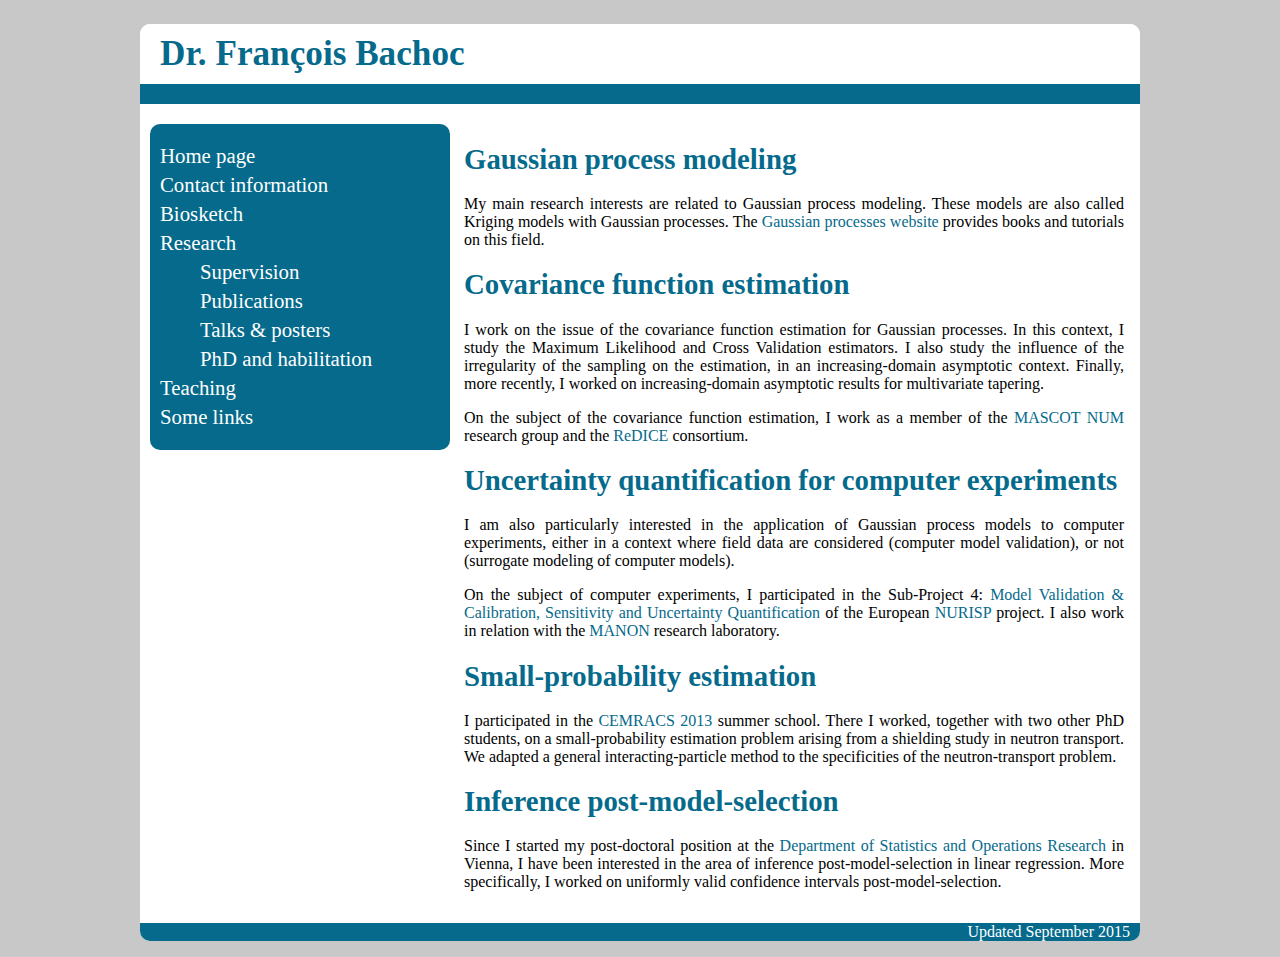
<file: research_interest.html>
<!DOCTYPE html>
<html>
    <head>
        <meta charset="utf-8" />
        <link rel="stylesheet" href="style.css" />
        <meta name="keywords" content="francois bachoc, bachoc francois, bachoc" />
        <meta name="author" content="François Bachoc">
        <meta name="description" content="Webpage of François Bachoc">
        <!--[if lte IE 7]>
        <link rel="stylesheet" href="style_ie.css" />
        <![endif]-->
        <title>Fran&ccedil;ois Bachoc - Research interests</title>
    </head>

    <body>
        <div id="page">
		<div class="header">
		    	<h1>Dr. Fran&ccedil;ois Bachoc
			    	
					</h1>
		</div>
				<div class="nav">
			<UL class="nav-list-sections">
				<LI class="nav-section"><a href="index.html">Home page</a></li>
				<LI class="nav-section"><a href="contact.html">Contact information</a></li>
				<LI class="nav-section"><A HREF="bio.html">Biosketch</A>
				<LI>Research
				<UL class="nav-list-subsections">
					<LI><a href="supervision.html">Supervision</a>
					<LI><A HREF="publications.html">Publications</A>
					<LI><A HREF="presentations.html">Talks & posters</A>
					<LI><A HREF="phd_thesis.html">PhD and habilitation</A>
				</UL>
				<LI class="nav-section"><A HREF="teaching.html">Teaching</A>
				<LI class="nav-section"><A HREF="links.html">Some links</A>
			</UL>
		</div>
		
		<div class="section">

		
						<h1>
					Gaussian process modeling
				</h1>
				
				<p>
					My main research interests are related to Gaussian process modeling. These models are also called Kriging models with Gaussian processes.
					The <a href="http://www.gaussianprocess.org/">Gaussian processes website</a> provides books and tutorials on this field.

				</p>
				
				<h1>
					Covariance function estimation
				</h1>
				
				<p>
					
I work on the issue of the covariance function estimation for Gaussian processes.
In this context, I study the Maximum Likelihood and Cross Validation
estimators.
I also study the influence of the irregularity of the sampling
on the estimation, in an increasing-domain asymptotic context.
Finally, more recently, I worked on increasing-domain asymptotic results for multivariate tapering.
</p>
				<p>

On the subject of the covariance function estimation, I work as a member of
the <a href="http://www.gdr-mascotnum.fr/">MASCOT NUM</a> research group
and the <a href="http://www.redice-project.org/">ReDICE</a> consortium.

				</p>
				<h1>
				Uncertainty quantification for computer experiments 
				</h1>
				
				<p>
					I am also particularly interested
in the application of Gaussian process models to computer experiments,
either in a context where field data are considered (computer model validation), or not (surrogate modeling of
computer models). 

</p>
				<p>
On the subject of computer experiments,
I participated in the Sub-Project 4:
<a href="http://www.nuresim.com/www/nurisp/index.php?art=28">
Model Validation & Calibration, Sensitivity and Uncertainty Quantification
</a>
of the European <a href="http://www.nuresim.com/www/nurisp/index.php">
NURISP</a> project.
I also work in relation with the<a href="http://www.ljll.math.upmc.fr/groupes/cea/LRC/"> MANON</a>
research laboratory.
				</p>
				
				<h1>
				Small-probability estimation
				</h1>
				
				<p>
					I participated in the
<a href="http://smai.emath.fr/cemracs/cemracs13">
CEMRACS 2013
</a> summer school. There I worked, together with two other PhD students, on a small-probability estimation problem arising from a shielding study in neutron transport.
We adapted a general interacting-particle method to the specificities of the neutron-transport problem.
				</p>

				<h1>
				Inference post-model-selection
				</h1>
				
				<p>
					Since I started my post-doctoral position at the <a href="http://isor.univie.ac.at/">Department of Statistics and Operations Research</a> in Vienna, I have been interested in the area of inference post-model-selection in linear regression.
					More specifically, I worked on uniformly valid confidence intervals post-model-selection.
				</p>
				
			  </div>
			  
		<div class="footer">
			<p>
						Updated September 2015
			</p>
		</div>
        </div>
    </body>
</html>
</file>
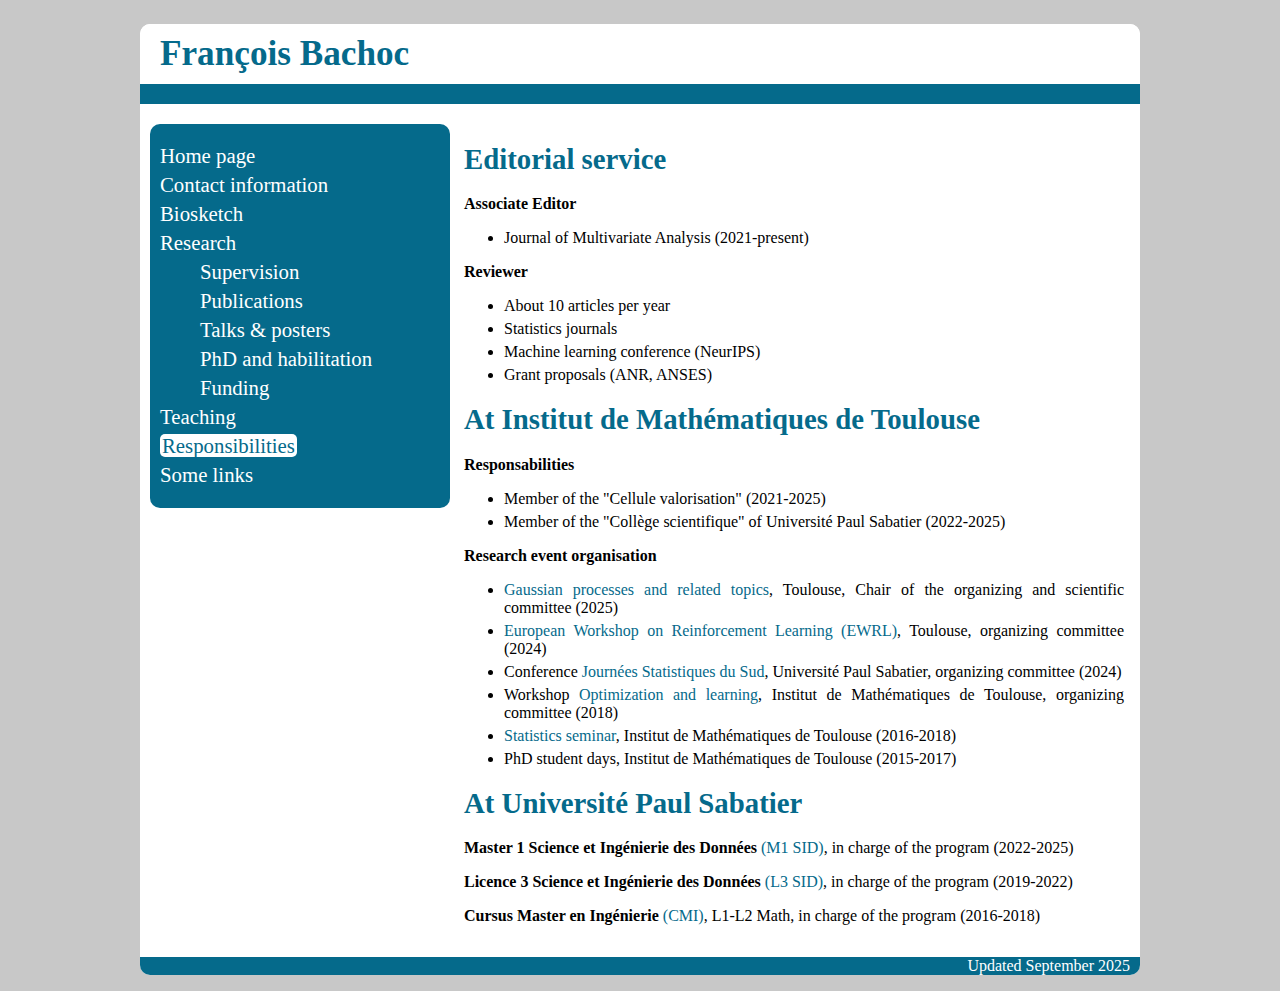
<file: Responsabilities.html>
<!DOCTYPE html>
<html>
    <head>
        <meta charset="utf-8" />
        <link rel="stylesheet" href="style.css" />
        <meta name="keywords" content="francois bachoc, bachoc francois, bachoc" />
        <meta name="author" content="François Bachoc">
        <meta name="description" content="Webpage of François Bachoc">
        <!--[if lte IE 7]>
        <link rel="stylesheet" href="style_ie.css" />
        <![endif]-->
        <title>Dr. Fran&ccedil;ois Bachoc - Responsibilities</title>
    </head>

    <body>
        <div id="page">
		<div class="header">
		    	<h1>Fran&ccedil;ois Bachoc
			    	
					</h1>
		</div>
				<div class="nav">
			<UL class="nav-list-sections">
				<LI class="nav-section"><a href="index.html">Home page</a></li>
				<LI class="nav-section"><a href="contact.html">Contact information</a></li>
				<LI class="nav-section"><A HREF="bio.html">Biosketch</A>
				<LI>Research
				<UL class="nav-list-subsections">
					<LI><a href="supervision.html">Supervision</a>
					<LI><A HREF="publications.html">Publications</A>
					<LI><A HREF="presentations.html">Talks & posters</A>
					<LI><A HREF="phd_thesis.html">PhD and habilitation</A>
<LI><A HREF="funding.html">Funding</A>
				</UL>
				<LI class="nav-section"><A HREF="teaching.html">Teaching</A>
<LI class="nav-section"><span class="nav-current">Responsibilities</span></li>
				<LI class="nav-section"><A HREF="links.html">Some links</A>
			</UL>
		</div>
		
		<div class="section">

		
						<h1>
					Editorial service
				</h1>
				
				<p>
<strong>Associate Editor</strong> 
<UL>

<LI>
      Journal of Multivariate Analysis (2021-present) 
	<br> 
			</LI>
	</UL>  
</p>

				<p>
<strong>Reviewer</strong> 
					<UL>

<LI>
      About 10 articles per year                  
	<br> 
			</LI>
<LI>
      Statistics journals                
	<br> 
			</LI>
<LI>
      Machine learning conference (NeurIPS)       
	<br> 
			</LI>
<LI>
      Grant proposals (ANR, ANSES)           
	<br> 
			</LI>

	</UL>

			<h1>
					At Institut de Mathématiques de Toulouse
				</h1>

<strong>Responsabilities</strong> 

<UL>

<LI>
      Member of the "Cellule valorisation" (2021-2025)
	<br> 
			</LI>
<LI>
     Member of the "Collège scientifique" of Université Paul Sabatier (2022-2025)
	<br> 
			</LI>
			
	</UL>


<strong>Research event organisation</strong> 
					<UL>

<LI>
       <a href="https://indico.math.cnrs.fr/event/13402/">Gaussian processes and related topics</a>, Toulouse, Chair of the organizing and scientific committee (2025) 
	<br> 
</LI>

<LI>
       <a href="https://ewrl.wordpress.com/ewrl17-2024/">European Workshop on Reinforcement Learning (EWRL)</a>, Toulouse, organizing committee (2024) 
	<br> 
</LI>

<LI>
      Conference   <a href="https://indico.math.cnrs.fr/event/10091/">Journées Statistiques du Sud</a>, Universit&eacute; Paul Sabatier, organizing committee (2024) 
	<br> 
</LI>

<LI>
      Workshop   <a href="https://cimi.univ-toulouse.fr/optimisation/en/workshop-optimization-and-machine-learning-destination=node%7C765.html">Optimization and learning</a>, Institut de Math&eacute;matiques de Toulouse, organizing committee (2018) 
	<br> 
			</LI>
<LI>
     <a href="https://www.math.univ-toulouse.fr/spip.php?rubrique54">Statistics seminar</a>, Institut de Math&eacute;matiques de Toulouse (2016-2018)           
	<br> 
			</LI>
<LI>
      PhD student days,  Institut de Math&eacute;matiques de Toulouse (2015-2017)     
	<br> 
</LI>
			
	</UL>

</p>


	<h1>
					At Université Paul Sabatier
				</h1>


	<p>
<strong>Master 1 Science et Ing&eacute;nierie des Donn&eacute;es</strong> <a href="https://departement-math.univ-tlse3.fr/sid">(M1 SID)</a>, in charge of the program (2022-2025)
</p>


	<p>
<strong>Licence 3 Science et Ing&eacute;nierie des Donn&eacute;es</strong> <a href="https://departement-math.univ-tlse3.fr/l3-sid">(L3 SID)</a>, in charge of the program (2019-2022)
</p>

	<p>
<strong>Cursus Master en Ing&eacute;nierie</strong> <a href="https://www.univ-tlse3.fr/les-labels-des-formations-ut3-2">(CMI)</a>, L1-L2 Math, in charge of the program (2016-2018)
</p>

									
			  </div>
			  
		<div class="footer">
			<p>
						Updated September 2025
			</p>
		</div>
        </div>
    </body>
</html>
</file>
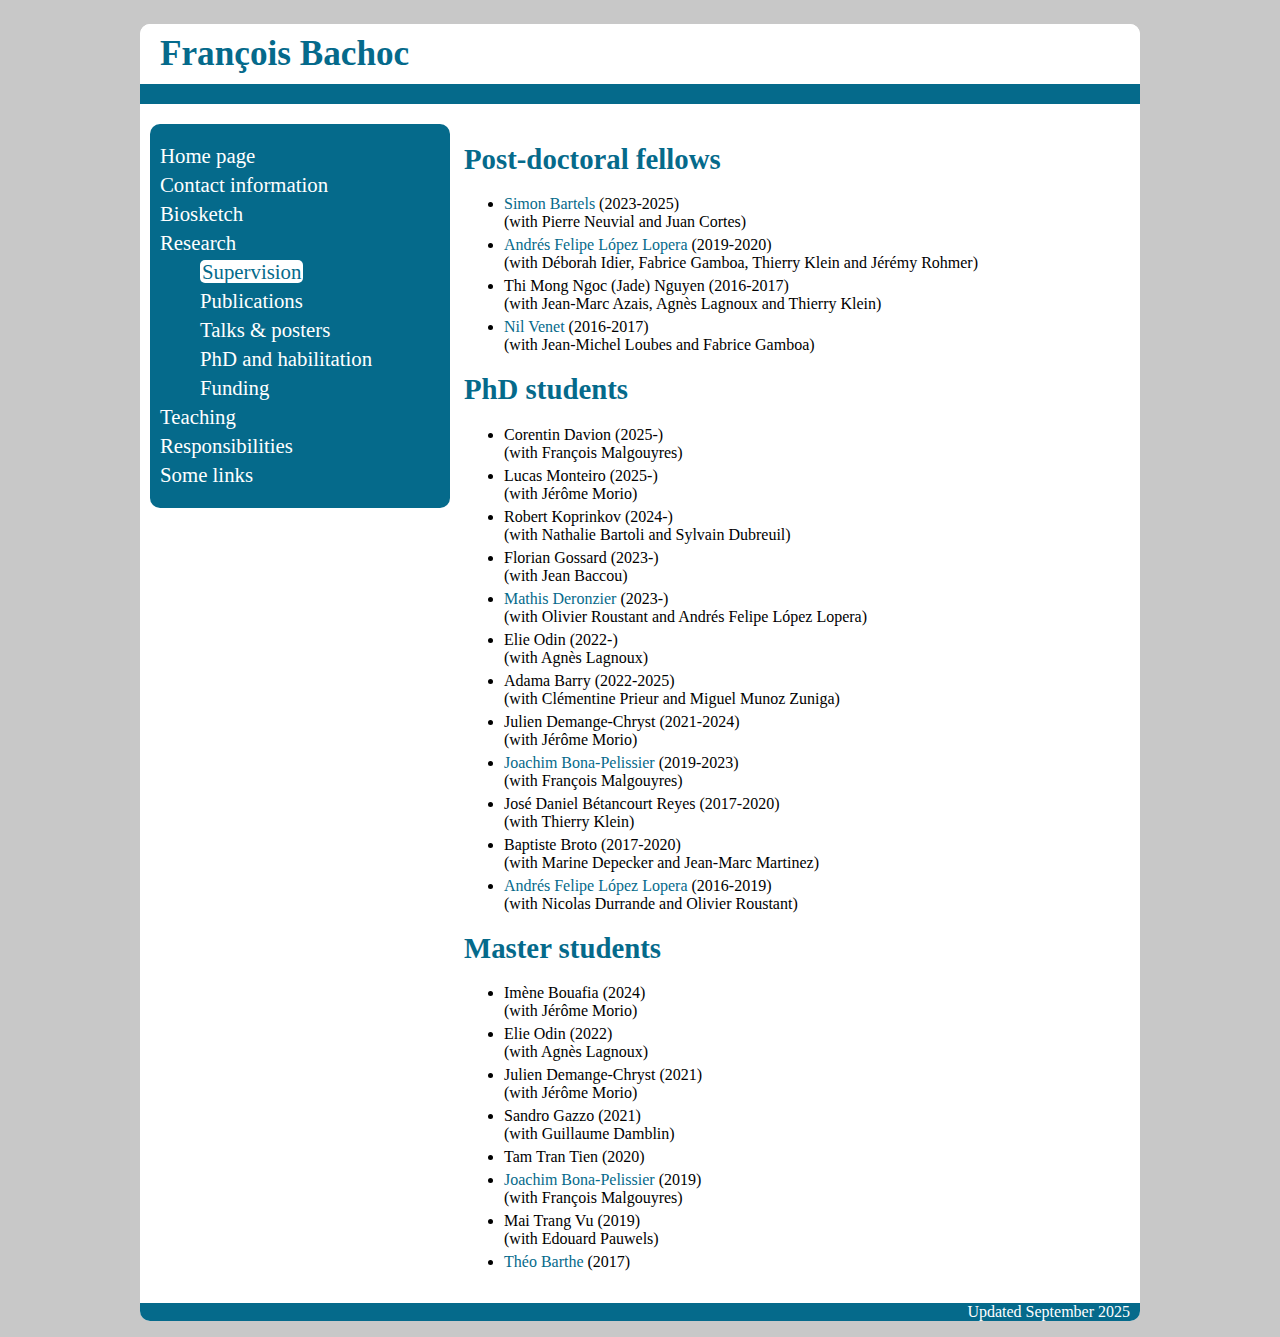
<file: supervision.html>
<!DOCTYPE html>
<html>
    <head>
        <meta charset="utf-8" />
        <link rel="stylesheet" href="style.css" />
        <meta name="keywords" content="francois bachoc, bachoc francois, bachoc" />
        <meta name="author" content="François Bachoc">
        <meta name="description" content="Webpage of François Bachoc">
        <!--[if lte IE 7]>
        <link rel="stylesheet" href="style_ie.css" />
        <![endif]-->
        <title>Dr. Fran&ccedil;ois Bachoc - Supervision</title>
    </head>

    <body>
        <div id="page">
		<div class="header">
		    	<h1>Fran&ccedil;ois Bachoc
			    	
					</h1>
		</div>
				<div class="nav">
			<UL class="nav-list-sections">
				<LI class="nav-section"><a href="index.html">Home page</a></li>
				<LI class="nav-section"><a href="contact.html">Contact information</a></li>
				<LI class="nav-section"><A HREF="bio.html">Biosketch</A>
				<LI>Research
				<UL class="nav-list-subsections">
					<LI class="nav-section"><span class="nav-current">Supervision</span></li>
					<LI><A HREF="publications.html">Publications</A>
					<LI><A HREF="presentations.html">Talks & posters</A>
					<LI><A HREF="phd_thesis.html">PhD and habilitation</A>
<LI><A HREF="funding.html">Funding</A>
				</UL>
				<LI class="nav-section"><A HREF="teaching.html">Teaching</A>
<LI class="nav-section"><A HREF="Responsabilities.html">Responsibilities</A>
				<LI class="nav-section"><A HREF="links.html">Some links</A>
			</UL>
		</div>
		
		<div class="section">

		
						<h1>
					Post-doctoral fellows
				</h1>
				
				<p>
					<UL>

<LI>
                         <a href="https://simonbartels.github.io/">Simon Bartels</a> (2023-2025)
	<br> 
			(with Pierre Neuvial and Juan Cortes)
			</LI>

<LI>
                         <a href="https://sites.google.com/site/anfelopera/">Andr&eacute;s Felipe L&oacute;pez Lopera</a> (2019-2020)
	<br> 
			(with D&eacute;borah Idier, Fabrice Gamboa, Thierry Klein and J&eacute;r&eacute;my Rohmer)
			</LI>
				<LI>
			Thi Mong Ngoc (Jade) Nguyen (2016-2017) 
			<br> 
			(with Jean-Marc Azais, Agn&egrave;s Lagnoux and Thierry Klein)
			</LI>
				<LI>
                         <a href="https://www.math.univ-toulouse.fr/~nvenet/">Nil Venet</a> (2016-2017)
				<br> 
			(with Jean-Michel Loubes and Fabrice Gamboa)
			</LI>
				</UL>
				</p>
				
				<h1>
				 PhD students
				</h1>
				
				<p>
					<UL>

<LI>
			Corentin Davion (2025-)
	<br> 
			(with François Malgouyres)
			</LI>

<LI>
			Lucas Monteiro (2025-)
	<br> 
			(with Jérôme Morio)
			</LI>

<LI>
			Robert Koprinkov (2024-)
	<br> 
			(with Nathalie Bartoli and Sylvain Dubreuil)
			</LI>

<LI>
			Florian Gossard (2023-)
	<br> 
			(with Jean Baccou)
			</LI>

<LI>
 <a href="https://scholar.google.com/citations?user=msP5Kc4AAAAJ&hl=fr">Mathis Deronzier</a>	(2023-)
	<br> 
			(with Olivier Roustant and Andr&eacute;s Felipe L&oacute;pez Lopera)
			</LI>

<LI>
			Elie Odin (2022-)
	<br> 
			(with Agn&egrave;s Lagnoux)
			</LI>

<LI>
			Adama Barry (2022-2025)
	<br> 
			(with Clémentine Prieur and Miguel Munoz Zuniga)
			</LI>

<LI>
			Julien Demange-Chryst (2021-2024)
	<br> 
			(with Jérôme Morio)
			</LI>
			
<LI>
 <a href="https://scholar.google.com/citations?user=p0OVVugAAAAJ&hl=en">Joachim Bona-Pelissier</a> (2019-2023)
	<br> 
			(with Fran&ccedil;ois Malgouyres)
			</LI>

					<LI>
			Jos&eacute; Daniel B&eacute;tancourt Reyes (2017-2020)
	<br> 
			(with Thierry Klein)
			</LI>
					<LI>
			Baptiste Broto (2017-2020)
	<br> 
			(with Marine Depecker and Jean-Marc Martinez)
			</LI>
				<LI>
                         <a href="https://sites.google.com/site/anfelopera/">Andr&eacute;s Felipe L&oacute;pez Lopera</a> (2016-2019)
	<br> 
			(with Nicolas Durrande and Olivier Roustant)
			</LI>
			</UL>

				</p>

<h1>
				 Master students
				</h1>
				
				<p>
					<UL>

<LI>
			Im&egrave;ne Bouafia (2024)
	<br> 
			(with Jérôme Morio)
			</LI>

<LI>
			Elie Odin (2022)
	<br> 
			(with Agn&egrave;s Lagnoux)
			</LI>

<LI>
			Julien Demange-Chryst (2021)
	<br> 
			(with Jérôme Morio)
			</LI>

<LI>
			Sandro Gazzo (2021)
<br> 
			(with Guillaume Damblin)
	</LI>

<LI>
			Tam Tran Tien (2020)
	</LI>
			
<LI>
			 <a href="https://scholar.google.com/citations?user=p0OVVugAAAAJ&hl=en">Joachim Bona-Pelissier</a> (2019)
	<br> 
			(with Fran&ccedil;ois Malgouyres)
			</LI>

					<LI>
			Mai Trang Vu (2019)
	<br> 
			(with Edouard Pauwels)
			</LI>
					<LI>
                 <a href="https://fr.linkedin.com/in/th%C3%A9o-barthe-038ba8114">Th&eacute;o Barthe</a> (2017)
	          <br> 
			</LI>
				
			</UL>

				</p>
									
			  </div>
			  
		<div class="footer">
			<p>
						Updated September 2025
			</p>
		</div>
        </div>
    </body>
</html>
</file>
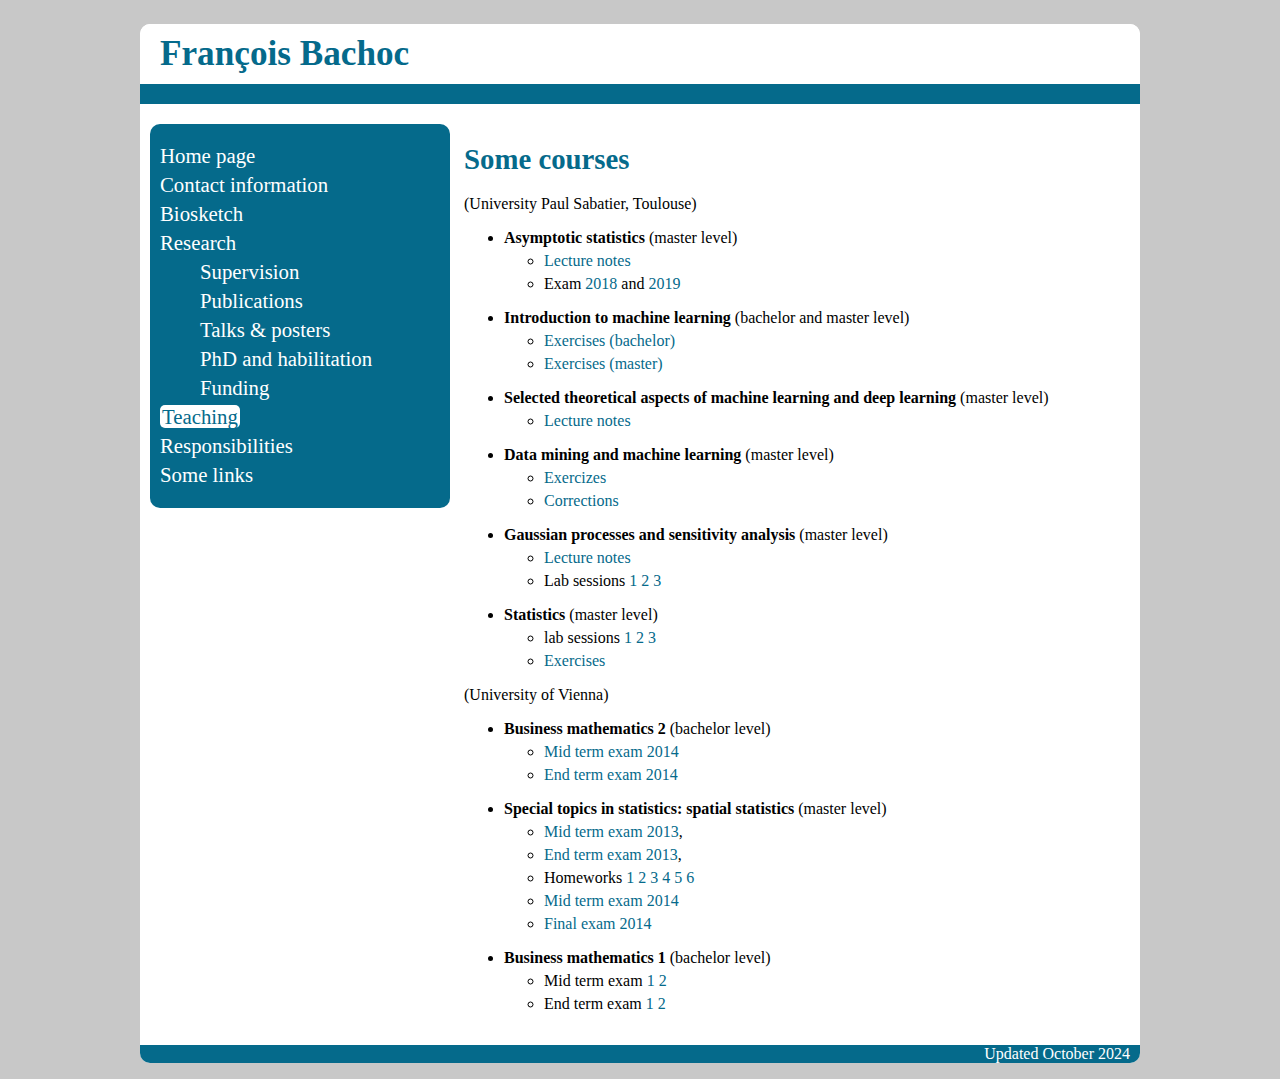
<file: teaching.html>
<!DOCTYPE html>
<html>
    <head>
        <meta charset="utf-8" />
        <link rel="stylesheet" href="style.css" />
        <!--[if lte IE 7]>
        <link rel="stylesheet" href="style_ie.css" />
        <![endif]-->
        <title>Dr. Fran&ccedil;ois Bachoc - Teaching</title>
    </head>

    <body>
        <div id="page">
		<div class="header">
		    	<h1>Fran&ccedil;ois Bachoc
			    
					</h1>
		</div>
		
<div class="nav">
			<UL class="nav-list-sections">
				<LI class="nav-section"><a href = "index.html">Home page</a>
				<LI class="nav-section"><a href="contact.html">Contact information</a></li>
				<LI class="nav-section"><A HREF="bio.html">Biosketch</A>
				<LI>Research
				<UL class="nav-list-subsections">
					<LI><a href="supervision.html">Supervision</a>
					<LI><A HREF="publications.html">Publications</A>
					<LI><A HREF="presentations.html">Talks & posters</A>
					<LI><A HREF="phd_thesis.html">PhD and habilitation</A>
<LI><A HREF="funding.html">Funding</A>
				</UL>
				<LI class="nav-section"><span class="nav-current">Teaching</span>
<LI class="nav-section"><A HREF="Responsabilities.html">Responsibilities</A>
				<LI class="nav-section"><A HREF="links.html">Some links</A>
			</UL>
		</div>
		
		<div class="section">
			

		

<h1>
				Some courses
			</h1>

<p>
(University Paul Sabatier, Toulouse)
</p>

			<p>


  <UL>	
			<LI>
			<strong>Asymptotic statistics</strong> (master level)
                        <UL>
			 <li>
			 <a href="Lecture_notes_asymptotic_statistics.pdf">Lecture notes</a>
			</li>
                  <li>
Exam
			 <a href="examen_stat_asympt_2018.pdf">2018</a> and <a href="examen_stat_asympt_2019.pdf">2019</a>
			</li>
			</UL>
			</UL>


                        <UL>	
			<LI>
			<strong>Introduction to machine learning</strong> (bachelor and master level)
                        <UL>
			 <li>
			 <a href="Exercices_intro_ML.pdf">Exercises (bachelor)</a>
			</li>
                  <li>
			 <a href="TDs_fondements_apprentissage.pdf">Exercises (master)</a>
			</li>
			</UL>
			</UL>

                        <UL>	
			<LI>
			<strong>Selected theoretical aspects of machine learning and deep learning</strong> (master level)
                        <UL>
			 <li>
			 <a href="Lecture_notes_theory_deep_learning.pdf">Lecture notes</a>
			</li>
			</UL>
			</UL>


                        <UL>	
			<LI>
			<strong>Data mining and machine learning</strong> (master level)
                        <UL>
			 <li>
			 <a href="Exercises.pdf">Exercizes</a>
			</li>
			 <li>
			 <a href="Corrections_Ex_1_to_23.pdf">Corrections</a>
			</li>
			</UL>
			</UL>
			
                        <UL>	
			<LI>
			<strong>Gaussian processes and sensitivity analysis</strong> (master level)
                        <UL>
			 <li>
			 <a href="Lecture_notes_gaussian_processes_and_sensitivity_analysis.pdf">Lecture notes</a>
			</li>
			 <li>
			Lab sessions <a href="TP1_GP.pdf">1</a>
			<a href="TP2_GP.pdf">2</a>
			<a href="TP3_GP.pdf">3</a>
			</li>
			</UL>
			</UL>

                        <UL>	
			<LI>
			<strong>Statistics</strong> (master level)
                        <ul>
                        <li>
			lab sessions <a href="TP1.pdf">1</a>
			<a href="TP2.pdf">2</a>
			<a href="TP3.pdf">3</a>
			</li>
      <li>
			<a href="TD_statistique_M1.pdf">Exercises</a>
			</li>



			</UL>
			</li>
			</UL>
                        </p>


<p>
(University of Vienna)
</p>
                        <p>
			<UL>	
			<LI>
			<strong>Business mathematics 2</strong> (bachelor level)
			</LI>
					<UL>
			<li>
			<a href="BM2_winter_2014_midTerm.pdf">Mid term exam 2014</a> 
			</li>
			<li>
			<a href="BM2-winter-2014-end-term.pdf">End term exam 2014</a> 
			</li>
			</UL>
				</UL>
			</UL>
			
					<UL>		
					<LI>
			<strong>Special topics in statistics: spatial statistics</strong> (master level)
			<UL>
			<li>
			<a href="spatial_statistics_winter_2014_midTerm.pdf">Mid term exam 2013</a>, 
			</li>
			<li>
			<a href="spatial_statistics_Winter_2014_endterm.pdf">End term exam 2013</a>, 
			</li>
				<li>
			Homeworks <a href="Spatial_statistics_homework1.pdf">1</a>
			<a href="Spatial_statistics_homework2.pdf">2</a>
			<a href="Spatial_statistics_homework3.pdf">3</a>
			<a href="Spatial_statistics_homework4.pdf">4</a>
			<a href="Spatial_statistics_homework5.pdf">5</a>
			<a href="Spatial_statistics_homework6.pdf">6</a>
			</li>
			<li>
			<a href="Spatial_statistics_midTerm.pdf">Mid term exam 2014</a>
			</li>
			<li>
		    <a href="spatial_statistics_final.pdf">Final exam 2014</a>
			</li>
			</UL>
			</LI>
					</UL>
					
				<UL>	
			<LI>
			<strong>Business mathematics 1</strong> (bachelor level)
			</LI>
						<UL>
			<li>
			Mid term exam <a href="WM1-spring-2014-mid-term-regular.pdf">1</a> 
			<a href="WM1-spring-2014-mid-term-alternative.pdf">2</a>
			</li>
			<li>
			End term exam <a href="WM1-spring-2014-end-term-regular.pdf">1</a> 
			<a href="WM1-spring-2014-end-term-alternative.pdf">2</a>
			</li>
			</UL>
				</UL>
				 </p>
				
		
		
		</div>
		<div class="footer">
			<p>
				Updated October 2024
			</p>
		</div>
        </div>
    </body>
</html>
</file>
<file: style.css>
body
{
    background-color: rgb(200,200,200);
    text-align: justify;
    font-size:1em;
}

#page
{
    background-color: white;	
    border: 0px solid white;
    border-radius: 10px;
    width: 1000px;
    margin-left: auto;
    margin-right: auto;
}


.header
{
	position: relative;
	width: 1000px;
	height: 60px;
	border-top: 0px solid white;
	border-bottom: 20px solid rgb(5,106,139);
	border-radius: 10px 10px 0px 0px;
	background-color: white;
	margin-bottom:20px; 
}


.header h1
{
	padding-left: 20px;
	padding-top:10px;
	color: rgb(5,106,139);
	font-size: 2.2em;
}



.nav
{
	display: inline-block;
	vertical-align: top;
	width: 300px;	
	margin-left: 10px;
	background-color: rgb(5,106,139);
	border: 0px rgb(5,106,139) solid;
	border-radius: 10px;
	font-size: 1.3em;
	text-align: left;
}

.section
{
	display: inline-block;
	vertical-align: top;
	width: 660px;	
	margin-left: 10px;
}

.section h1
{
	color: rgb(5,106,139);	
	font-size: 1.8em;
}

.section a
{
	color: rgb(5,106,139);	
	text-decoration: none;
}


.footer
{
	background-color: rgb(5,106,139);	
	color: white;
	border-radius: 0px 0px 10px 10px;
}

.footer p
{
	padding-right: 10px;
	text-align: right;
}

.nav .nav-list-sections
{
	color: white;
	list-style-type: none;
	padding-left: 10px;
}

.nav ul
{
	color: white;
	list-style-type: none;
}


.nav li
{
	margin-top: 5px;
	margin-bottom: 5px;
	margin-left: 0px;	
}

.section li
{
	margin-top: 5px;
	margin-bottom: 5px;
	margin-left: 0px;	
}

.nav-section
{
	margin-top: 10px;
	margin-bottom: 10px;	
}

.nav a
{
	color: white;	
	text-decoration: none;
}

.nav a:hover
{
	color: rgb(5,106,139);	
	background-color: white;
	border: 0px white solid;
	border-radius: 5px 5px 5px 5px;
	padding-left: 2px;
	padding-right: 2px;
	text-decoration: none;
}

.nav-current
{
	color: rgb(5,106,139);	
	background-color: white;
	border: 0px white solid;
	border-radius: 5px 5px 5px 5px;
	padding-left: 2px;
	padding-right: 2px;
}

.portrait
{
	text-align: center;
	margin-bottom: 50px;	
}

.portrait img
{
	border: rgb(5,106,139) 1px solid;
}

.publication-status
{
	font-weight: bold;	
}

.publication-title
{

}


.jury_member_role
{
	font-weight: bold;	
}

.jury_member_affiliation
{
	font-style: italic;	
}
</file>
<file: style_ie.css>
body
{
    background-color: rgb(200,200,200);
    text-align: justify;
    font-size:1em;
}

#page
{
    background-color: white;	
    border: 0px solid white;
    border-radius: 10px;
    width: 1000px;
    margin-left: auto;
    margin-right: auto;
}


.header
{
	position: relative;
	width: 1000px;
	height: 60px;
	border-top: 0px solid white;
	border-bottom: 20px solid rgb(5,106,139);
	border-radius: 10px 10px 0px 0px;
	background-color: white;
	margin-bottom:20px; 
}


.header h1
{
	padding-left: 20px;
	padding-top:10px;
	color: rgb(5,106,139);
	font-size: 2.2em;
}



.nav
{
	display: inline;
	zoom: 1;
	vertical-align: top;
	width: 300px;	
	margin-left: 10px;
	background-color: rgb(5,106,139);
	border: 0px rgb(5,106,139) solid;
	border-radius: 10px;
	font-size: 1.3em;
	text-align: left;
}

.section
{
	display: inline;
	zoom: 1;
	vertical-align: top;
	width: 660px;	
	margin-left: 10px;
}

.section h1
{
	color: rgb(5,106,139);	
	font-size: 1.8em;
}

.section a
{
	color: rgb(5,106,139);	
	text-decoration: none;
}


.footer
{
	background-color: rgb(5,106,139);	
	color: white;
	border-radius: 0px 0px 10px 10px;
}

.footer p
{
	padding-right: 10px;
	text-align: right;
}

.nav .nav-list-sections
{
	color: white;
	list-style-type: none;
	padding-left: 10px;
}

.nav ul
{
	color: white;
	list-style-type: none;
}


.nav li
{
	margin-top: 5px;
	margin-bottom: 5px;
	margin-left: 0px;	
}

.nav-section
{
	margin-top: 10px;
	margin-bottom: 10px;	
}

.nav a
{
	color: white;	
	text-decoration: none;
}

.nav a:hover
{
	color: rgb(5,106,139);	
	background-color: white;
	border: 0px white solid;
	border-radius: 5px 5px 5px 5px;
	padding-left: 2px;
	padding-right: 2px;
	text-decoration: none;
}

.nav-current
{
	color: rgb(5,106,139);	
	background-color: white;
	border: 0px white solid;
	border-radius: 5px 5px 5px 5px;
	padding-left: 2px;
	padding-right: 2px;
}

.portrait
{
	text-align: center;
	margin-bottom: 50px;	
}

.portrait img
{
	border: rgb(5,106,139) 1px solid;
}

.publication-status
{
	font-style: italic;	
}

.jury_member_role
{
	font-weight: bold;	
}

.jury_member_affiliation
{
	font-style: italic;	
}
</file>
